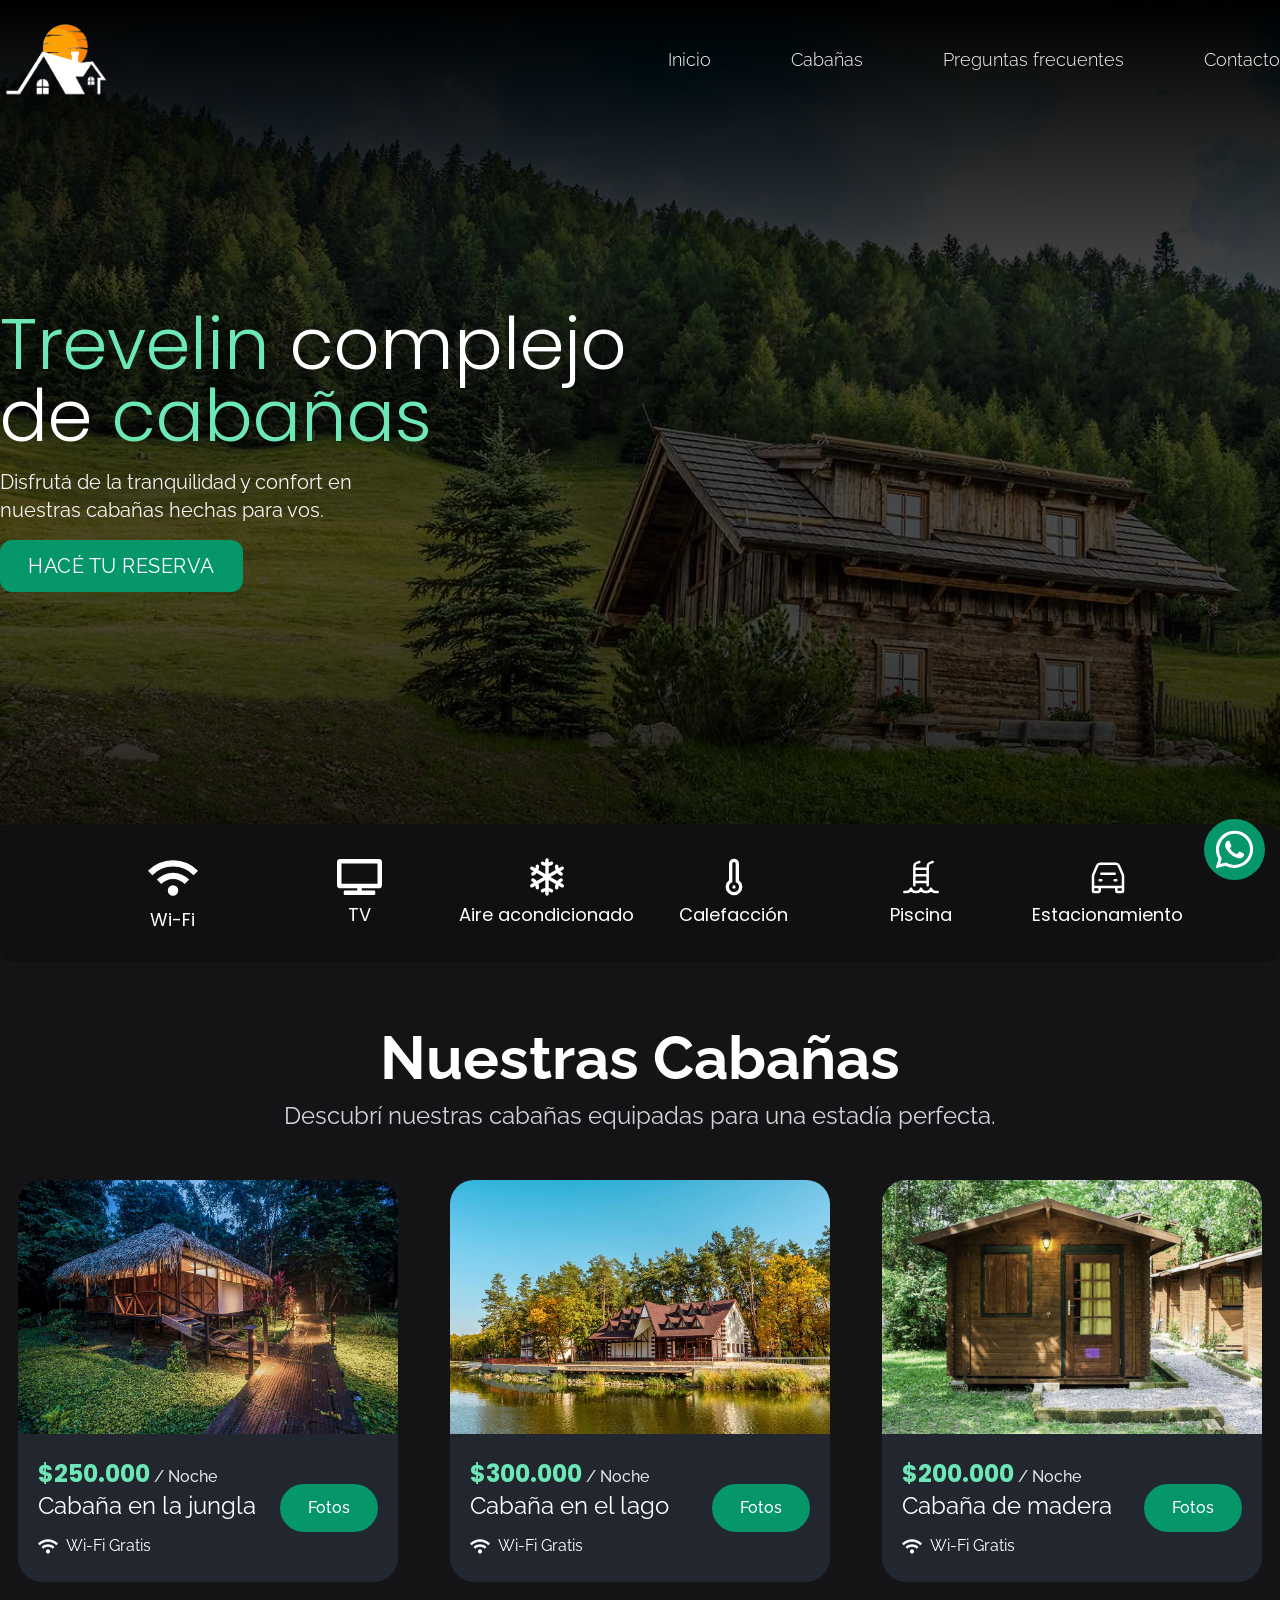
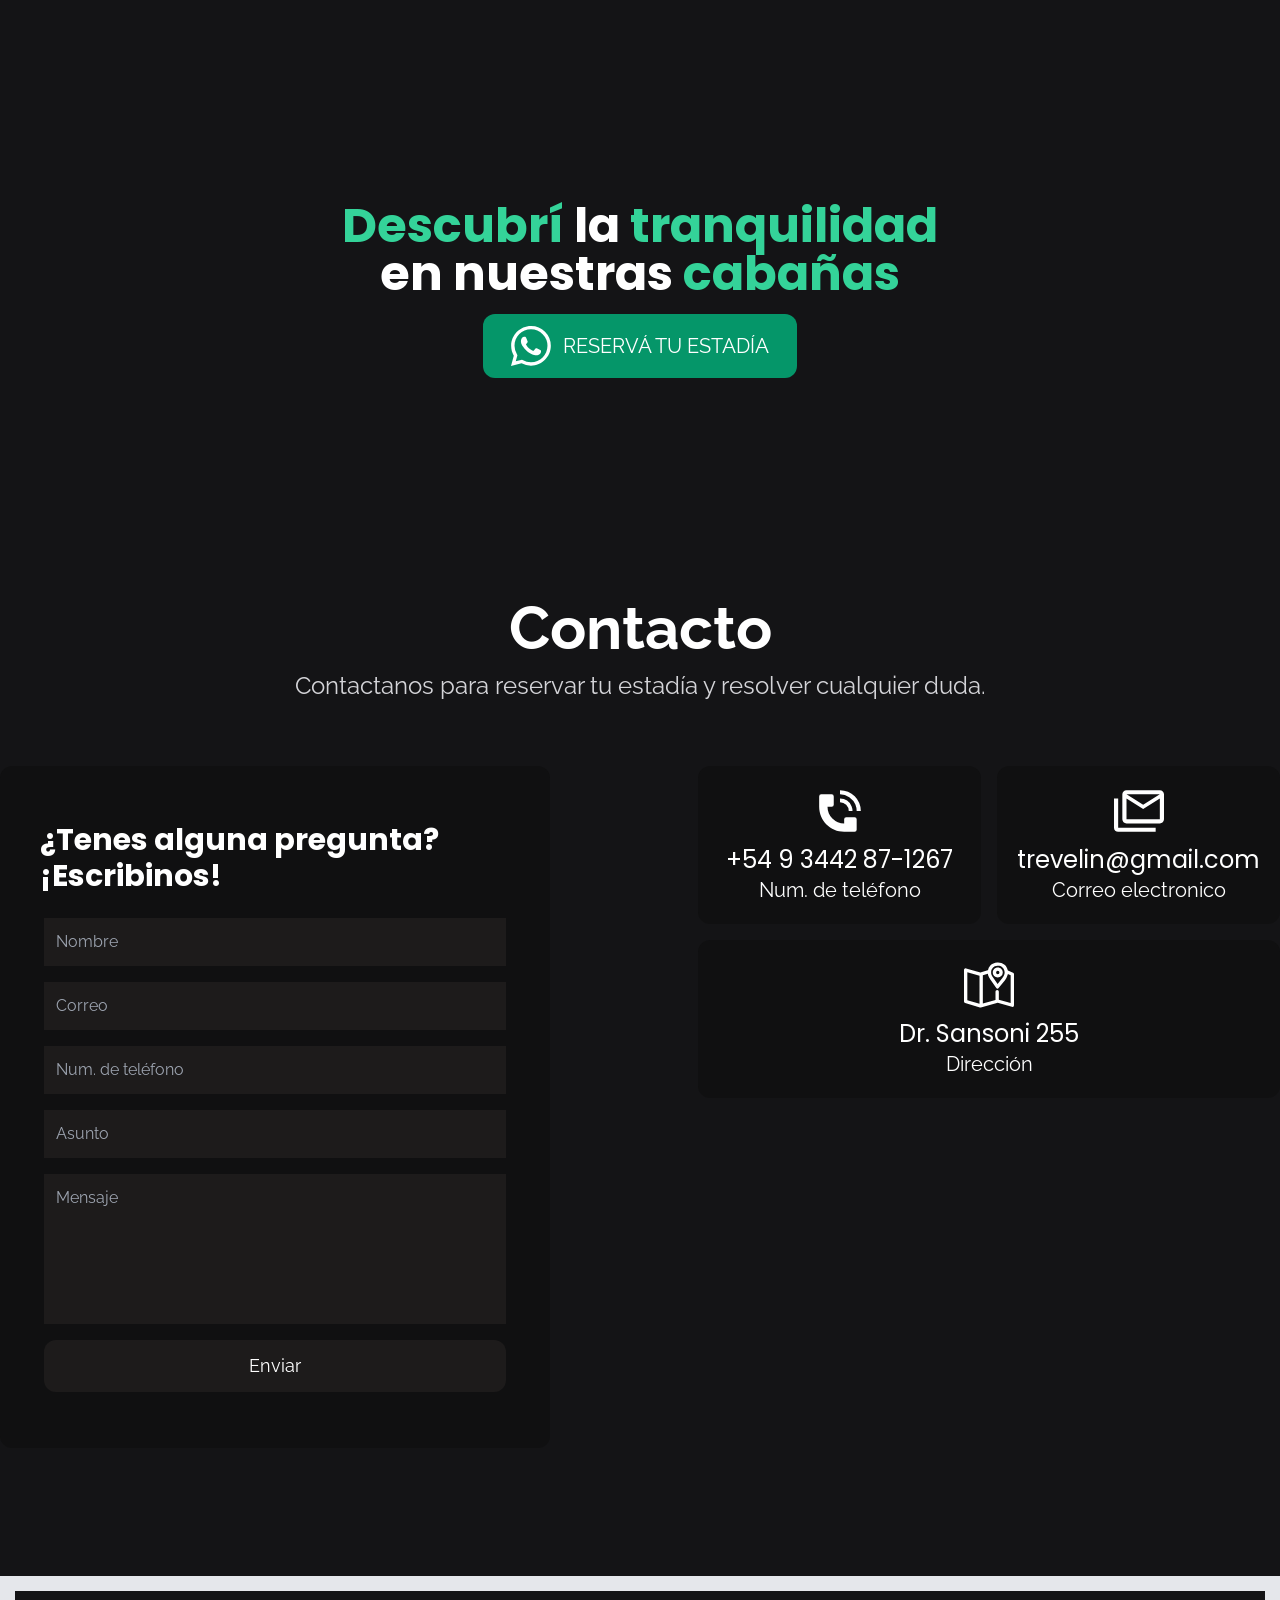
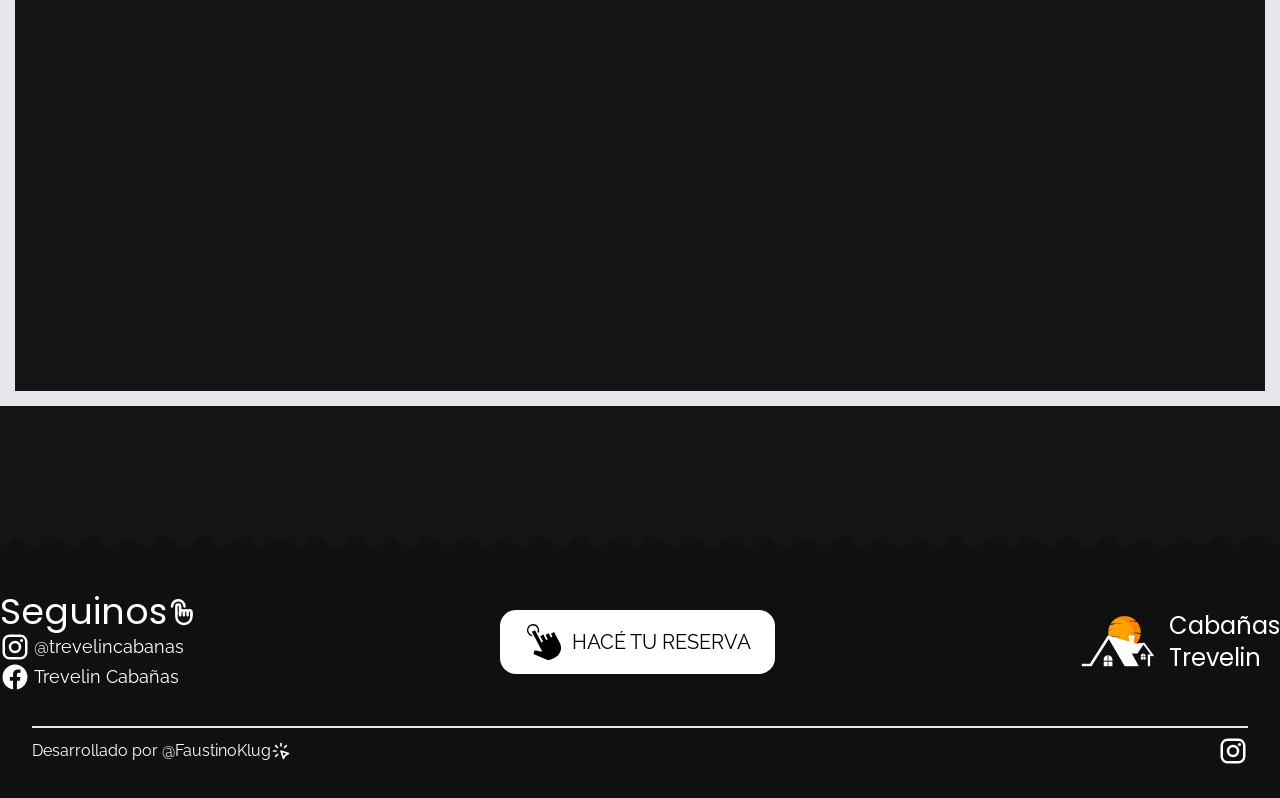
<file: src/index.html>
<!DOCTYPE html>
<html lang="es" class="overflow-x-hidden scroll-smooth">

<head>
    <title>Trevelin - Complejo de cabañas</title>
    <meta charset="UTF-8">
    <meta name="viewport" content="width=device-width, initial-scale=1.0">
    <link href="./output.css" rel="stylesheet">
    <link href="./hamburgers.css" rel="stylesheet">
    <link rel="icon" href="assets/logo2.png">
</head>

<body class="overflow-x-hidden w-full h-full font-main bg-main text-white">
    <button class="fixed bottom-[20px] right-[15px] rounded-full p-2 bg-emerald-600 z-20">
        <svg xmlns="http://www.w3.org/2000/svg" width="45" height="45" viewBox="0 0 24 24">
            <path fill="#ffffff"
                d="M16.6 14c-.2-.1-1.5-.7-1.7-.8s-.4-.1-.6.1s-.6.8-.8 1c-.1.2-.3.2-.5.1c-.7-.3-1.4-.7-2-1.2c-.5-.5-1-1.1-1.4-1.7c-.1-.2 0-.4.1-.5s.2-.3.4-.4c.1-.1.2-.3.2-.4c.1-.1.1-.3 0-.4S9.7 8.5 9.5 8c-.1-.7-.3-.7-.5-.7h-.5c-.2 0-.5.2-.6.3Q7 8.5 7 9.7c.1.9.4 1.8 1 2.6c1.1 1.6 2.5 2.9 4.2 3.7c.5.2.9.4 1.4.5c.5.2 1 .2 1.6.1c.7-.1 1.3-.6 1.7-1.2c.2-.4.2-.8.1-1.2zm2.5-9.1C15.2 1 8.9 1 5 4.9c-3.2 3.2-3.8 8.1-1.6 12L2 22l5.3-1.4c1.5.8 3.1 1.2 4.7 1.2c5.5 0 9.9-4.4 9.9-9.9c.1-2.6-1-5.1-2.8-7m-2.7 14c-1.3.8-2.8 1.3-4.4 1.3c-1.5 0-2.9-.4-4.2-1.1l-.3-.2l-3.1.8l.8-3l-.2-.3c-2.4-4-1.2-9 2.7-11.5S16.6 3.7 19 7.5c2.4 3.9 1.3 9-2.6 11.4" />
        </svg>
    </button>

    <header id="header"
        class="text-white w-full bg-transparent bg-cover flex flex-col items-center mx-auto py-1 lg:py-4 lg:shadow-none absolute top-0 transition-transform duration-500 ease-in-out z-[9999]">
        <!-- Navbar Desktop -->
        <nav class="w-full flex items-center justify-center max-lg:hidden max-w-7xl mx-auto px-4 1280px:px-0">
            <div class="w-full flex justify-between">
                <div class="flex items-center">
                    <img src="assets/logo2.png" height="0" width="110" />
                </div>
                <ul class="flex text-white text-lg font-light items-center gap-x-20">
                    <li class="li-header"><a href="#inicio" rel="noopenner"
                            class="hover:text-zinc-300 transition-all">Inicio</a></li>
                    <li class="li-header"><a href="#cabanas"
                            class="cursor-pointer hover:text-zinc-300 transition-all" rel="noopenner">Cabañas</a>
                    </li>
                    <li class="li-header"><a href="preguntas-frecuentes.html" class="hover:text-zinc-300 transition-all"
                            rel="noopenner">Preguntas frecuentes</a></li>
                    <li class="li-header"><a href="#contacto" class="hover:text-zinc-300 transition-all"
                            rel="noopenner">Contacto</a></li>
                </ul>
            </div>
        </nav>

        <!-- Navbar Mobile -->
        <nav class="w-full h-[80px] flex justify-around lg:hidden">
            <div class="self-center">
                <img src="assets/logo2.png" height="" width="80">
            </div>
            <div class="self-center">
                <div class="flex items-center menu-hamb" onClick="bars()">
                    <button class="hamburger hamburger--squeeze" type="button" id="boton">
                        <span class="hamburger-box">
                            <span class="hamburger-inner"></span>
                        </span>
                    </button>
                </div>
            </div>
        </nav>

        <!-- Mobile Menu -->
        <div id="menu"
            class="menu w-[90%] bg-main text-white h-full fixed top-0 left-0 z-20 -translate-x-full transition-all ease-in-out duration-300">
            <ul class="flex flex-col h-[50%] text-white text-xl gap-5 px-5 pt-5 w-full font-semibold">
                <div class="flex w-full justify-between items-center">
                    <div class="flex">
                        <img src="assets/logo2.png" height="0" width="100" />
                    </div>
                    <p id="equis" onClick="onEquis()" class="text-5xl cursor-pointer">&Cross;</p>
                </div>
                <li><a href="#inicio" onClick="onEquis()" class="italic">INICIO</a></li>
                <li><a href="#cabanas" onClick="onEquis()" class="italic">CABAÑAS</a></li>
                <li><a href="preguntas-frecuentes.html" onClick="onEquis()" class="italic">PREGUNTAS FRECUENTES</a></li>
                <li><a href="#contacto" onClick="onEquis()" class="italic">CONTACTO</a></li>
            </ul>
        </div>
    </header>

    <main class="w-full h-full flex flex-col items-center justify-center">

        <section class="h-dvh bg-hero flex justify-center items-center w-full">

            <article
                class="flex flex-col justify-center h-full items-center mx-auto max-w-7xl w-full px-2 md:px-4 1280px:px-0">

                <div class="flex flex-col items-center justify-center md:items-start w-full gap-y-4 ">
                    <h1
                        class="font-secondary font-light leading-[1] text-[40px] sm:text-5xl md:text-6xl xl:text-7xl text-center md:text-start md:max-w-[700px]">
                        <span class="text-emerald-300">Trevelin</span>
                        complejo de <span class="text-emerald-300">cabañas</span>
                    </h1>

                    <p class=" text-zinc-100 text-lg text-center max-w-[400px] md:text-start md:text-xl">Disfrutá de la tranquilidad y confort en nuestras cabañas hechas para vos.</p>

                    <button
                        class="px-7 py-3 bg-emerald-600 text-white rounded-xl tracking-wide uppercase md:text-xl bouncing-element">Hacé
                        tu reserva</button>
                </div>

            </article>
        </section>

        <section class="h-auto bg-main flex justify-center items-center w-full my-24 lg:my-32 relative" id="cabanas">
            <div
                class="w-full h-auto absolute mx-2 max-w-[1280px] bg-[#101011] rounded-xl bottom-[100%] md:bottom-[106%] lg:bottom-[112%] z-10 p-4 lg:p-7 flex justify-center">
                <div
                    class="grid grid-cols-3 grid-rows-2 gap-3 md:grid-cols-6 md:grid-rows-1 md:text-lg lg:font-secondary">
                    <div class="flex items-center justify-center flex-col gap-y-1">
                        <svg xmlns="http://www.w3.org/2000/svg" width="50" height="50" viewBox="0 0 24 24">
                            <path fill="#ffffff"
                                d="M12 21q-1.05 0-1.775-.725T9.5 18.5t.725-1.775T12 16t1.775.725t.725 1.775t-.725 1.775T12 21m-5.65-5.65l-2.1-2.15q1.475-1.475 3.463-2.337T12 10t4.288.875t3.462 2.375l-2.1 2.1q-1.1-1.1-2.55-1.725T12 13t-3.1.625t-2.55 1.725M2.1 11.1L0 9q2.3-2.35 5.375-3.675T12 4t6.625 1.325T24 9l-2.1 2.1q-1.925-1.925-4.462-3.012T12 7T6.563 8.088T2.1 11.1" />
                        </svg>
                        Wi-Fi
                    </div>
                    <div class="flex items-center justify-center flex-col gap-y-1">
                        <svg xmlns="http://www.w3.org/2000/svg" width="45" height="40" viewBox="0 0 640 512">
                            <path fill="#ffffff"
                                d="M592 0H48A48 48 0 0 0 0 48v320a48 48 0 0 0 48 48h240v32H112a16 16 0 0 0-16 16v32a16 16 0 0 0 16 16h416a16 16 0 0 0 16-16v-32a16 16 0 0 0-16-16H352v-32h240a48 48 0 0 0 48-48V48a48 48 0 0 0-48-48m-16 352H64V64h512z" />
                        </svg>
                        TV
                    </div>
                    <div class="flex items-center justify-center flex-col text-center gap-y-1">
                        <svg xmlns="http://www.w3.org/2000/svg" width="50" height="40" viewBox="0 0 512 512">
                            <path fill="#ffffff"
                                d="m461 349l-34-19.64a89.5 89.5 0 0 1 20.94-16a22 22 0 0 0-21.28-38.51a133.6 133.6 0 0 0-38.55 32.1L300 256l88.09-50.86a133.5 133.5 0 0 0 38.55 32.1a22 22 0 1 0 21.28-38.51a89.7 89.7 0 0 1-20.94-16l34-19.64A22 22 0 1 0 439 125l-34 19.63a89.7 89.7 0 0 1-3.42-26.15A22 22 0 0 0 380 96h-.41a22 22 0 0 0-22 21.59a133.6 133.6 0 0 0 8.5 49.41L278 217.89V116.18a133.5 133.5 0 0 0 47.07-17.33a22 22 0 0 0-22.71-37.69A89.6 89.6 0 0 1 278 71.27V38a22 22 0 0 0-44 0v33.27a89.6 89.6 0 0 1-24.36-10.11a22 22 0 1 0-22.71 37.69A133.5 133.5 0 0 0 234 116.18v101.71L145.91 167a133.6 133.6 0 0 0 8.52-49.43a22 22 0 0 0-22-21.59H132a22 22 0 0 0-21.59 22.41a89.7 89.7 0 0 1-3.41 26.19L73 125a22 22 0 1 0-22 38.1l34 19.64a89.7 89.7 0 0 1-20.94 16a22 22 0 1 0 21.28 38.51a133.6 133.6 0 0 0 38.55-32.1L212 256l-88.09 50.86a133.6 133.6 0 0 0-38.55-32.1a22 22 0 1 0-21.28 38.51a89.7 89.7 0 0 1 20.94 16L51 349a22 22 0 1 0 22 38.1l34-19.63a89.7 89.7 0 0 1 3.42 26.15A22 22 0 0 0 132 416h.41a22 22 0 0 0 22-21.59a133.6 133.6 0 0 0-8.5-49.41L234 294.11v101.71a133.5 133.5 0 0 0-47.07 17.33a22 22 0 1 0 22.71 37.69A89.6 89.6 0 0 1 234 440.73V474a22 22 0 0 0 44 0v-33.27a89.6 89.6 0 0 1 24.36 10.11a22 22 0 0 0 22.71-37.69A133.5 133.5 0 0 0 278 395.82V294.11L366.09 345a133.6 133.6 0 0 0-8.52 49.43a22 22 0 0 0 22 21.59h.43a22 22 0 0 0 21.59-22.41a89.7 89.7 0 0 1 3.41-26.19l34 19.63A22 22 0 1 0 461 349" />
                        </svg>
                        Aire acondicionado
                    </div>
                    <div class="flex items-center justify-center flex-col gap-y-1">
                        <svg xmlns="http://www.w3.org/2000/svg" width="50" height="40" viewBox="0 0 24 24">
                            <g fill="#ffffff">
                                <path d="M12 19a1 1 0 1 0 0-2a1 1 0 0 0 0 2" />
                                <path fill-rule="evenodd"
                                    d="M15 14a5 5 0 1 1-6 0V4a3 3 0 1 1 6 0zM13 4v11.17A3.001 3.001 0 0 1 12 21a3 3 0 0 1-1-5.83V4a1 1 0 1 1 2 0"
                                    clip-rule="evenodd" />
                            </g>
                        </svg>
                        Calefacción
                    </div>
                    <div class="flex items-center justify-center flex-col gap-y-1">
                        <svg xmlns="http://www.w3.org/2000/svg" width="60" height="40" viewBox="0 0 24 24">
                            <path fill="none" stroke="#ffffff" stroke-linecap="round" stroke-linejoin="round"
                                stroke-width="1.5"
                                d="M22 21h-1c-1.451 0-2.722-.859-3-2c-.278 1.141-1.549 2-3 2s-2.722-.859-3-2c-.278 1.141-1.549 2-3 2s-2.722-.859-3-2c-.278 1.141-1.549 2-3 2H2M19 3l-.265.088c-1.32.44-1.98.66-2.357 1.184S16 5.492 16 6.883V17M11 3l-.265.088c-1.32.44-1.98.66-2.357 1.184S8 5.492 8 6.883V17M8 7h8m-8 4h8m-8 4h8"
                                color="#ffffff" />
                        </svg>
                        Piscina
                    </div>
                    <div class="flex items-center justify-center flex-col gap-y-1">
                        <svg xmlns="http://www.w3.org/2000/svg" width="50" height="40" viewBox="0 0 24 24">
                            <g fill="none" stroke="#ffffff" stroke-width="1.5">
                                <path stroke-linecap="round" stroke-linejoin="round" d="M8 10h8m-9 4h1m8 0h1" />
                                <path
                                    d="M3 18v-6.59a2 2 0 0 1 .162-.787l2.319-5.41A2 2 0 0 1 7.319 4h9.362a2 2 0 0 1 1.838 1.212l2.32 5.41a2 2 0 0 1 .161.789V18M3 18v2.4a.6.6 0 0 0 .6.6h2.8a.6.6 0 0 0 .6-.6V18m-4 0h4m14 0v2.4a.6.6 0 0 1-.6.6h-2.8a.6.6 0 0 1-.6-.6V18m4 0h-4M7 18h10" />
                            </g>
                        </svg>
                        Estacionamiento
                    </div>
                </div>
            </div>

            <article class="flex flex-col mt-10 md:mt-0 items-center w-full max-w-7xl mx-auto px-2 md:px-4 1280px:px-0">
                <div class="gap-y-3 flex flex-col mb-8 md:mb-12">
                    <h2 class="font-bold text-4xl text-center md:text-5xl lg:text-6xl">Nuestras Cabañas</h2>
                    <p class="text-zinc-300 text-lg text-center md:text-xl lg:text-2xl">Descubrí nuestras cabañas equipadas para una estadía perfecta.</p>
                </div>

                <div
                    class="grid grid-cols-1 rounded-3xl gap-4 md:grid-cols-2 lg:grid-cols-3 w-full place-items-center lg:place-content-between lg:place-items">
                    <div class="rounded-3xl max-w-[380px] max-h-[420px] overflow-hidden flex flex-col">
                        <img class="w-full h-[60%] object-cover" src="assets/caban1.jpg" alt="">
                        <div class="bg-[#22272f] px-5 py-6 flex justify-between items-center w-full h-[40%]">
                            <div class="flex flex-col justify-around w-auto h-full">
                                <p>
                                    <span class="text-emerald-300 font-secondary font-bold text-2xl">$250.000</span>
                                    <span class="font-medium text-zinc-200"> / Noche</span>
                                </p>

                                <p class="text-2xl mb-3">Cabaña en la jungla</p>

                                <span class="flex items-center gap-x-2">
                                    <svg xmlns="http://www.w3.org/2000/svg" width="20" height="20" viewBox="0 0 24 24">
                                        <path fill="#ffffff"
                                            d="M12 21q-1.05 0-1.775-.725T9.5 18.5t.725-1.775T12 16t1.775.725t.725 1.775t-.725 1.775T12 21m-5.65-5.65l-2.1-2.15q1.475-1.475 3.463-2.337T12 10t4.288.875t3.462 2.375l-2.1 2.1q-1.1-1.1-2.55-1.725T12 13t-3.1.625t-2.55 1.725M2.1 11.1L0 9q2.3-2.35 5.375-3.675T12 4t6.625 1.325T24 9l-2.1 2.1q-1.925-1.925-4.462-3.012T12 7T6.563 8.088T2.1 11.1" />
                                    </svg>
                                    Wi-Fi Gratis
                                </span>
                            </div>
                            <a href="cabana-jungla.html">
                                <button class="px-4 py-2 font-medium rounded-full bg-emerald-600 sm:px-7 sm:py-3 hover:bg-emerald-700 transition-all">Fotos</button>
                            </a>
                        </div>
                    </div>

                    <div class="rounded-3xl max-w-[380px] max-h-[420px] overflow-hidden flex flex-col">
                        <img class="w-full h-[60%] object-cover" src="assets/caban2.jpg" alt="">
                        <div class="bg-[#22272f] px-5 py-6 flex justify-between items-center w-full h-[40%]">
                            <div class="flex flex-col justify-around w-auto h-full">
                                <p>
                                    <span class="text-emerald-300 font-secondary font-bold text-2xl">$300.000</span>
                                    <span class="font-medium text-zinc-200"> / Noche</span>
                                </p>

                                <p class="text-2xl mb-3">Cabaña en el lago</p>

                                <span class="flex items-center gap-x-2">
                                    <svg xmlns="http://www.w3.org/2000/svg" width="20" height="20" viewBox="0 0 24 24">
                                        <path fill="#ffffff"
                                            d="M12 21q-1.05 0-1.775-.725T9.5 18.5t.725-1.775T12 16t1.775.725t.725 1.775t-.725 1.775T12 21m-5.65-5.65l-2.1-2.15q1.475-1.475 3.463-2.337T12 10t4.288.875t3.462 2.375l-2.1 2.1q-1.1-1.1-2.55-1.725T12 13t-3.1.625t-2.55 1.725M2.1 11.1L0 9q2.3-2.35 5.375-3.675T12 4t6.625 1.325T24 9l-2.1 2.1q-1.925-1.925-4.462-3.012T12 7T6.563 8.088T2.1 11.1" />
                                    </svg>
                                    Wi-Fi Gratis
                                </span>
                            </div>
                            <a href="cabana-lago.html">
                                <button class="px-4 py-2 font-medium rounded-full bg-emerald-600 sm:px-7 sm:py-3 hover:bg-emerald-700 transition-all">Fotos</button>
                            </a>
                        </div>
                    </div>

                    <div class="rounded-3xl max-w-[380px] max-h-[420px] overflow-hidden flex flex-col">
                        <img class="w-full h-[60%] object-cover" src="assets/caban3.jpg" alt="">
                        <div class="bg-[#22272f] px-5 py-6 flex justify-between items-center w-full h-[40%]">
                            <div class="flex flex-col justify-around w-auto h-full">
                                <p>
                                    <span class="text-emerald-300 font-secondary font-bold text-2xl">$200.000</span>
                                    <span class="font-medium text-zinc-200"> / Noche</span>
                                </p>

                                <p class="text-2xl mb-3">Cabaña de madera</p>

                                <span class="flex items-center gap-x-2">
                                    <svg xmlns="http://www.w3.org/2000/svg" width="20" height="20" viewBox="0 0 24 24">
                                        <path fill="#ffffff"
                                            d="M12 21q-1.05 0-1.775-.725T9.5 18.5t.725-1.775T12 16t1.775.725t.725 1.775t-.725 1.775T12 21m-5.65-5.65l-2.1-2.15q1.475-1.475 3.463-2.337T12 10t4.288.875t3.462 2.375l-2.1 2.1q-1.1-1.1-2.55-1.725T12 13t-3.1.625t-2.55 1.725M2.1 11.1L0 9q2.3-2.35 5.375-3.675T12 4t6.625 1.325T24 9l-2.1 2.1q-1.925-1.925-4.462-3.012T12 7T6.563 8.088T2.1 11.1" />
                                    </svg>
                                    Wi-Fi Gratis
                                </span>
                            </div>
                            <a href="cabana-madera.html">
                                <button class="px-4 py-2 font-medium rounded-full bg-emerald-600 sm:px-7 sm:py-3 hover:bg-emerald-700 transition-all">Fotos</button>
                            </a>
                        </div>
                    </div>
                </div>
            </article>
        </section>

        <section class="w-full h-[40dvh] lg:h-[50dvh] bg-cta flex justify-center items-center">
            <article
                class="mx-auto max-w-7xl w-full h-full flex items-center justify-center flex-col gap-y-4 px-1 md:px-4 1280px:px-0">
                <h2
                    class="font-secondary text-center font-bold text-3xl sm:text-4xl lg:text-5xl max-w-[500px] lg:max-w-[600px]">
                    <span class="text-emerald-400">Descubrí</span> la <span class="text-emerald-400">tranquilidad</span>
                    en nuestras <span class="text-emerald-400">cabañas</span>
                </h2>
                <button
                    class="rounded-xl px-7 py-3 bg-emerald-600 text-xl uppercase hover:bg-emerald-700 transition-all flex items-center gap-x-3 bouncing-element">
                    <svg xmlns="http://www.w3.org/2000/svg" width="40" height="40" viewBox="0 0 16 16">
                        <path fill="#ffffff"
                            d="M13.601 2.326A7.85 7.85 0 0 0 7.994 0C3.627 0 .068 3.558.064 7.926c0 1.399.366 2.76 1.057 3.965L0 16l4.204-1.102a7.9 7.9 0 0 0 3.79.965h.004c4.368 0 7.926-3.558 7.93-7.93A7.9 7.9 0 0 0 13.6 2.326zM7.994 14.521a6.6 6.6 0 0 1-3.356-.92l-.24-.144l-2.494.654l.666-2.433l-.156-.251a6.56 6.56 0 0 1-1.007-3.505c0-3.626 2.957-6.584 6.591-6.584a6.56 6.56 0 0 1 4.66 1.931a6.56 6.56 0 0 1 1.928 4.66c-.004 3.639-2.961 6.592-6.592 6.592m3.615-4.934c-.197-.099-1.17-.578-1.353-.646c-.182-.065-.315-.099-.445.099c-.133.197-.513.646-.627.775c-.114.133-.232.148-.43.05c-.197-.1-.836-.308-1.592-.985c-.59-.525-.985-1.175-1.103-1.372c-.114-.198-.011-.304.088-.403c.087-.088.197-.232.296-.346c.1-.114.133-.198.198-.33c.065-.134.034-.248-.015-.347c-.05-.099-.445-1.076-.612-1.47c-.16-.389-.323-.335-.445-.34c-.114-.007-.247-.007-.38-.007a.73.73 0 0 0-.529.247c-.182.198-.691.677-.691 1.654s.71 1.916.81 2.049c.098.133 1.394 2.132 3.383 2.992c.47.205.84.326 1.129.418c.475.152.904.129 1.246.08c.38-.058 1.171-.48 1.338-.943c.164-.464.164-.86.114-.943c-.049-.084-.182-.133-.38-.232" />
                    </svg>
                    Reservá tu estadía
                </button>
            </article>
        </section>

        <section class="w-full flex justify-center items-center my-24 lg:my-32" id="contacto">
            <article
                class="mx-auto max-w-7xl w-full h-full flex items-center justify-center flex-col gap-y-4 px-1 md:px-4 1280px:px-0">
                <div class="gap-y-3 flex flex-col mb-8 md:mb-12">
                    <h2 class="font-bold text-5xl text-center lg:text-6xl">Contacto</h2>
                    <p class="text-zinc-300 text-lg text-center md:text-xl lg:text-2xl">Contactanos para reservar tu estadía y resolver cualquier duda.</p>
                </div>

                <div
                    class="w-full max-w-[97%] md:max-w-none h-full flex flex-col items-center gap-y-8 md:flex-row md:justify-between md:items-start">
                    <div
                        class="flex flex-col items-start justify-between h-full w-full gap-4 max-w-[550px] bg-[#101011] px-4 py-8 rounded-xl mx-3 md:mx-4 1280px:mx-0 sm:px-6 sm:py-12 md:px-8 md:py-14">
                        <h2 class="ml-2 font-bold font-secondary text-3xl md:mb-2">¿Tenes alguna pregunta? ¡Escribinos!
                        </h2>

                        <form action="https://formsubmit.co/faustinoklugaaaa@gmail.com" method="POST"
                            class="gap-4 flex flex-col items-center justify-center w-full">
                            <input type="text" name="Nombre" required class="w-[95%] p-3 bg-[#1d1b1b]"
                                placeholder="Nombre">
                            <input type="email" name="Correo" required class="w-[95%] p-3 bg-[#1d1b1b]"
                                placeholder="Correo">
                            <input type="tel" name="Teléfono" required class="w-[95%] p-3 bg-[#1d1b1b]"
                                placeholder="Num. de teléfono">
                            <input type="text" name="Asunto" required class="w-[95%] p-3 bg-[#1d1b1b]"
                                placeholder="Asunto">
                            <textarea name="Mensaje" placeholder="Mensaje" required
                                class="w-[95%] p-3 bg-[#1d1b1b]"></textarea>

                            <button type="submit"
                                class="text-white bg-[#1d1b1b] px-8 py-3 text-lg rounded-xl w-[95%] hover:bg-[#101011] transition-all">Enviar</button>
                        </form>
                    </div>

                    <div class="w-full md:w-auto h-full flex flex-col items-center justify-between">
                        <div class="w-full h-full grid grid-cols-1 lg:grid-cols-2 gap-4 mb-5">
                            <div
                                class="flex flex-col items-center justify-between p-5 w-full max-w-none lg:max-w-[500px] rounded-xl bg-[#101011]">
                                <svg xmlns="http://www.w3.org/2000/svg" width="50" height="50" viewBox="0 0 24 24">
                                    <g fill="#fff">
                                        <path
                                            d="M22 12A10 10 0 0 0 12 2v2a8 8 0 0 1 7.391 4.938A8 8 0 0 1 20 12zM2 10V5a1 1 0 0 1 1-1h5a1 1 0 0 1 1 1v4a1 1 0 0 1-1 1H6a8 8 0 0 0 8 8v-2a1 1 0 0 1 1-1h4a1 1 0 0 1 1 1v5a1 1 0 0 1-1 1h-5C7.373 22 2 16.627 2 10" />
                                        <path
                                            d="M17.543 9.704A6 6 0 0 1 18 12h-1.8A4.2 4.2 0 0 0 12 7.8V6a6 6 0 0 1 5.543 3.704" />
                                    </g>
                                </svg>
                                <p class="font-secondary text-2xl mt-2">+54 9 3442 87-1267</p>
                                <p class="text-xl">Num. de teléfono</p>
                            </div>
                            <div
                                class="flex flex-col items-center justify-between p-5 w-full max-w-[500px] rounded-xl bg-[#101011]">
                                <svg xmlns="http://www.w3.org/2000/svg" width="50" height="50" viewBox="0 0 24 24">
                                    <path fill="#fff"
                                        d="M2 6v14h18v2H2c-1.105 0-2-.89-2-2V6zm22-2c0-1.1-.9-2-2-2H6c-1.1 0-2 .9-2 2v12c0 1.1.9 2 2 2h16c1.1 0 2-.9 2-2zm-2 0l-8 5l-8-5zm0 12H6V6l8 5l8-5z" />
                                </svg>
                                <p class="font-secondary text-2xl mt-2">trevelin@gmail.com</p>
                                <p class="text-xl">Correo electronico</p>
                            </div>
                            <div
                                class="flex flex-col items-center justify-between p-5 w-full max-w-[500px] lg:max-w-none rounded-xl lg:col-span-2 bg-[#101011]">
                                <svg xmlns="http://www.w3.org/2000/svg" width="50" height="50" viewBox="0 0 20 20">
                                    <path fill="#fff"
                                        d="M16.219 1.943c.653.512 1.103 1.339 1.287 2.205l.065.026l2.045.946a.66.66 0 0 1 .384.597v12.367a.665.665 0 0 1-.85.634l-5.669-1.6l-6.74 1.858a.67.67 0 0 1-.371-.004L.474 17.217a.66.66 0 0 1-.474-.63V3.998c0-.44.428-.756.855-.632l5.702 1.661l2.898-.887q.06-.018.122-.025c.112-.656.425-1.286.95-1.9c.623-.73 1.716-1.158 2.781-1.209c1.105-.053 1.949.183 2.91.936M1.333 4.881v11.215l4.87 1.449V6.298zm8.209.614l-2.006.613v11.279l5.065-1.394v-3.295c0-.364.299-.659.667-.659s.666.295.666.66v3.177l4.733 1.335V6.136l-1.12-.52q-.028.165-.073.323A6.1 6.1 0 0 1 16.4 8.05l-2.477 3.093a.67.67 0 0 1-1.073-.037l-2.315-3.353q-.574-.799-.801-1.436a3.7 3.7 0 0 1-.192-.822m3.83-3.171c-.726.035-1.472.327-1.827.742c-.427.5-.637.968-.679 1.442c-.05.571-.016.974.126 1.373c.105.295.314.669.637 1.12l1.811 2.622l1.91-2.385a4.8 4.8 0 0 0 .841-1.657c.24-.84-.122-2.074-.8-2.604c-.695-.545-1.22-.692-2.018-.653m.138.697c1.104 0 2 .885 2 1.977a1.99 1.99 0 0 1-2 1.977c-1.104 0-2-.885-2-1.977s.896-1.977 2-1.977m0 1.318a.663.663 0 0 0-.667.659c0 .364.299.659.667.659a.663.663 0 0 0 .666-.66a.663.663 0 0 0-.666-.658" />
                                </svg>
                                <p class="font-secondary text-2xl mt-2">Dr. Sansoni 255</p>
                                <p class="text-xl">Dirección</p>
                            </div>
                        </div>

                    </div>
                </div>

            </article>
        </section>

        <div
            class="w-[97%] 1280px:w-full h-full flex items-center justify-center border-[15px] max-w-7xl mb-24 lg:mb-32">
            <iframe
                src="https://www.google.com/maps/embed?pb=!1m18!1m12!1m3!1d841.3327095816278!2d-58.25174623037302!3d-32.490585567166725!2m3!1f0!2f0!3f0!3m2!1i1024!2i768!4f13.1!3m3!1m2!1s0x95afdb00f6630b2b%3A0x510224f931f0dcf9!2sEscuela%20Maria%20Auxiliadora%20N%C2%B0108!5e0!3m2!1ses!2sar!4v1727663386108!5m2!1ses!2sar"
                class="w-full h-full aspect-video border-0 max-h-[400px]" loading="lazy"
                referrerpolicy="no-referrer-when-downgrade" allowfullscreen="">
            </iframe>
        </div>
    </main>

    <footer
        class="w-full bg-cover bg-top bg-no-repeat flex flex-col items-center justify-center bg-[url(assets/footerimg.png)] h-auto py-8">
        <div
            class="px-4 xl:px-0 mx-auto max-w-7xl w-full flex flex-col items-center justify-between mt-4 text-white sm:flex-row">
            <div class="flex flex-col">
                <h2 class="text-4xl font-secondary flex items-center">
                    Seguinos
                    <svg xmlns="http://www.w3.org/2000/svg" width="30" height="30" viewBox="0 0 48 48">
                        <g fill="none" stroke="#ffffff" stroke-linecap="round" stroke-width="4">
                            <path stroke-linejoin="round" d="M15 26V15a3 3 0 1 1 6 0v11" />
                            <path stroke-linejoin="round"
                                d="M39 25v6.5C39 37.851 33.851 43 27.5 43h-1C20.149 43 15 37.851 15 31.5V25" />
                            <path stroke-linejoin="round"
                                d="M21 29v-5a3 3 0 1 1 6 0v5m0 0v-5a3 3 0 1 1 6 0v5m0 0v-5a3 3 0 1 1 6 0v5" />
                            <path
                                d="M28 15a9.97 9.97 0 0 0-1.959-5.945A9.99 9.99 0 0 0 18 5a9.99 9.99 0 0 0-8.042 4.055A9.97 9.97 0 0 0 8 15" />
                        </g>
                    </svg>
                </h2>
                <ul class="flex flex-col">
                    <li>
                        <a href="" class="flex items-center gap-x-1 text-lg">
                            <svg xmlns="http://www.w3.org/2000/svg" width="30" height="30" viewBox="0 0 24 24">
                                <path fill="#fff"
                                    d="M7.8 2h8.4C19.4 2 22 4.6 22 7.8v8.4a5.8 5.8 0 0 1-5.8 5.8H7.8C4.6 22 2 19.4 2 16.2V7.8A5.8 5.8 0 0 1 7.8 2m-.2 2A3.6 3.6 0 0 0 4 7.6v8.8C4 18.39 5.61 20 7.6 20h8.8a3.6 3.6 0 0 0 3.6-3.6V7.6C20 5.61 18.39 4 16.4 4zm9.65 1.5a1.25 1.25 0 0 1 1.25 1.25A1.25 1.25 0 0 1 17.25 8A1.25 1.25 0 0 1 16 6.75a1.25 1.25 0 0 1 1.25-1.25M12 7a5 5 0 0 1 5 5a5 5 0 0 1-5 5a5 5 0 0 1-5-5a5 5 0 0 1 5-5m0 2a3 3 0 0 0-3 3a3 3 0 0 0 3 3a3 3 0 0 0 3-3a3 3 0 0 0-3-3" />
                            </svg>
                            @trevelincabanas
                        </a>
                    </li>
                    <li>
                        <a href="" class="flex items-center gap-x-1 text-lg">
                            <svg xmlns="http://www.w3.org/2000/svg" width="30" height="30" viewBox="0 0 24 24">
                                <path fill="#fff"
                                    d="M12 2.04c-5.5 0-10 4.49-10 10.02c0 5 3.66 9.15 8.44 9.9v-7H7.9v-2.9h2.54V9.85c0-2.51 1.49-3.89 3.78-3.89c1.09 0 2.23.19 2.23.19v2.47h-1.26c-1.24 0-1.63.77-1.63 1.56v1.88h2.78l-.45 2.9h-2.33v7a10 10 0 0 0 8.44-9.9c0-5.53-4.5-10.02-10-10.02" />
                            </svg>
                            Trevelin Cabañas
                        </a>
                    </li>
                </ul>
            </div>
            <div class="my-7">
                <a href="inscripciones.html" class="cursor-pointer">
                    <button
                        class="bg-white text-black py-3 px-6 rounded-2xl text-xl items-center flex hover:scale-[105%] transition-all bouncing-element">
                        <svg xmlns="http://www.w3.org/2000/svg" width="40" height="40" viewBox="0 0 512 512"
                            class="mr-2">
                            <path fill="#000000"
                                d="M459.15 269.75a133.197 133.197 0 0 1-55.862 179.975l-42.782 22.541l-10.52 5.533a71.28 71.28 0 0 1-62.966 1.685l-167.077-71.38l15.733-46.676l99.363 19.194l-51.458-97.78l-82.843-157.411l40.357-21.232l82.844 157.457l19.934-10.485l-36.521-69.445l40.335-21.22l36.52 69.445l19.935-10.485l-28.2-53.598l40.358-21.232l28.2 53.598l19.945-10.576l-19.354-36.886l40.346-21.174l19.354 36.885l54.348 103.301zM73.268 146.674a60.03 60.03 0 0 1 42.361-102.459a60.098 60.098 0 0 1 56.58 80.169l10.588 20.013A78.29 78.29 0 0 0 115.708 26a78.233 78.233 0 0 0-5.635 156.262L99.428 162.02a59.7 59.7 0 0 1-26.16-15.346" />
                        </svg>
                        HACÉ TU RESERVA
                    </button>
                </a>
            </div>
            <div class="self-center flex items-center gap-x-3">
                <img src="assets/logo2.png" height="" width="80" />
                <p class="text-2xl font-secondary">Cabañas<br> Trevelin</p>
            </div>
        </div>
        <div class="border-t-2 w-[95%] text-white mt-6 pt-2 xl:px-0 mx-auto max-w-7xl flex justify-between">
            <p class="flex items-center">Desarrollado por
                <a href="https://faustidev.netlify.app" target="_blank" rel="noopenner"
                    class="cursor-pointer flex items-center ml-1">
                    @FaustinoKlug
                    <svg xmlns="http://www.w3.org/2000/svg" width="20" height="20" viewBox="0 0 24 24">
                        <path fill="none" stroke="#ffffff" stroke-linecap="round" stroke-linejoin="round"
                            stroke-width="2"
                            d="M3 12h3m6-9v3M7.8 7.8L5.6 5.6m10.6 2.2l2.2-2.2M7.8 16.2l-2.2 2.2M12 12l9 3l-4 2l-2 4z" />
                    </svg>
                </a>
            </p>
            <a href="https://www.instagram.com/faustidev/" target="_blank" rel="noopenner">
                <svg xmlns="http://www.w3.org/2000/svg" width="30" height="30" viewBox="0 0 24 24">
                    <path fill="#fff"
                        d="M7.8 2h8.4C19.4 2 22 4.6 22 7.8v8.4a5.8 5.8 0 0 1-5.8 5.8H7.8C4.6 22 2 19.4 2 16.2V7.8A5.8 5.8 0 0 1 7.8 2m-.2 2A3.6 3.6 0 0 0 4 7.6v8.8C4 18.39 5.61 20 7.6 20h8.8a3.6 3.6 0 0 0 3.6-3.6V7.6C20 5.61 18.39 4 16.4 4zm9.65 1.5a1.25 1.25 0 0 1 1.25 1.25A1.25 1.25 0 0 1 17.25 8A1.25 1.25 0 0 1 16 6.75a1.25 1.25 0 0 1 1.25-1.25M12 7a5 5 0 0 1 5 5a5 5 0 0 1-5 5a5 5 0 0 1-5-5a5 5 0 0 1 5-5m0 2a3 3 0 0 0-3 3a3 3 0 0 0 3 3a3 3 0 0 0 3-3a3 3 0 0 0-3-3" />
                </svg>
            </a>
        </div>
    </footer>

    <script>
        window.addEventListener('scroll', function () {
            const header = document.getElementById('header');
            const inicioSection = document.getElementById('inicio');
            const sectionHeight = inicioSection.offsetHeight;

            if (window.scrollY > sectionHeight * 0.9) {
                header.classList.add('sticky-header');
            } else {
                header.classList.remove('sticky-header');
            }
        });

        let banderaButton = true
        const menu = document.querySelector(".menu");
        const equis = document.getElementById("equis");
        let bars = () => {
            menu.style.transform = "translateX(0%)"
            document.body.classList.toggle('overflow-hidden');
            window.scrollTo(0, 0);
        }

        let onEquis = () => {
            menu.style.transform = "translateX(-100%)"
            document.body.classList.remove('overflow-hidden');
        }

    </script>
</body>

</html>
</file>
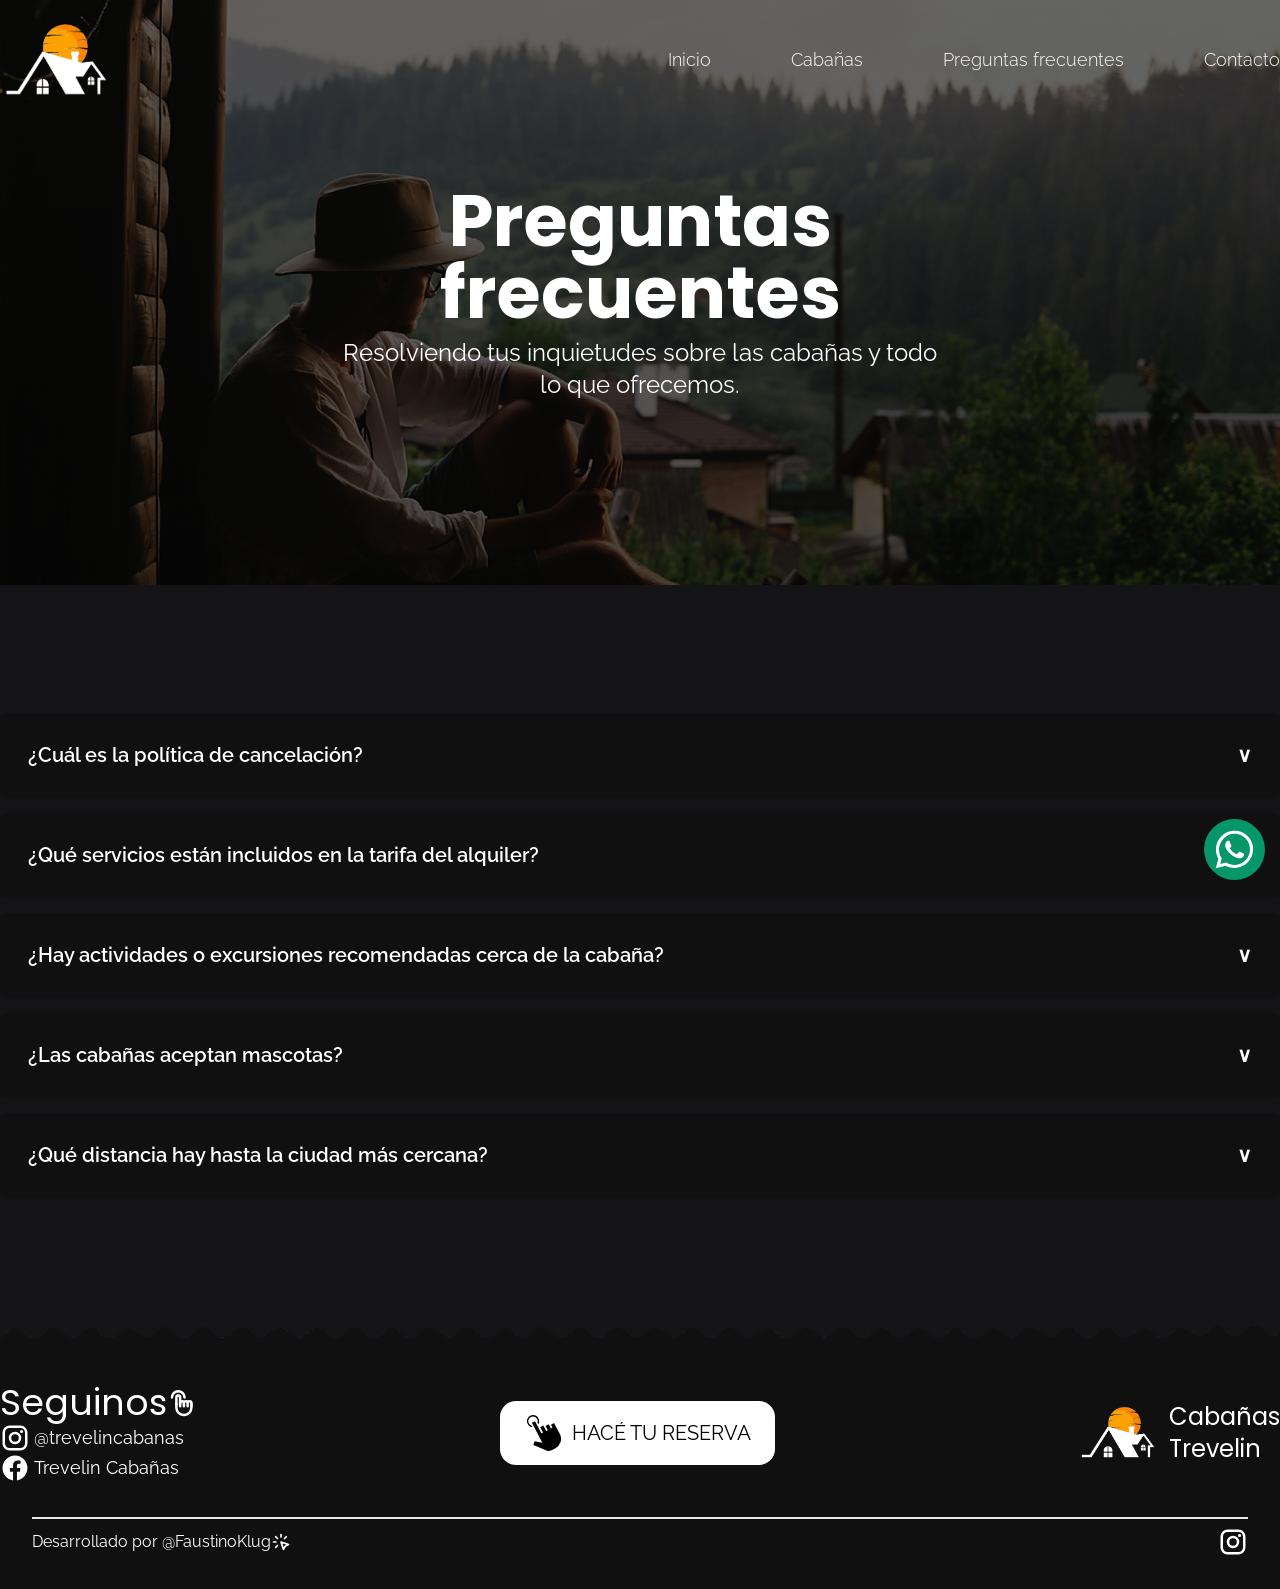
<file: src/preguntas-frecuentes.html>
<!DOCTYPE html>
<html lang="es" class="overflow-x-hidden scroll-smooth">

<head>
    <title>Trevelin - Preguntas frecuentes</title>
    <meta charset="UTF-8">
    <meta name="viewport" content="width=device-width, initial-scale=1.0">
    <link href="./output.css" rel="stylesheet">
    <link href="./hamburgers.css" rel="stylesheet">
    <link rel="icon" href="assets/logo2.png">
</head>

<body class="overflow-x-hidden w-full h-full font-main bg-main text-white">
    <button class="fixed bottom-[20px] right-[15px] rounded-full p-2 bg-emerald-600 z-20">
        <svg xmlns="http://www.w3.org/2000/svg" width="45" height="45" viewBox="0 0 24 24">
            <path fill="#ffffff"
                d="M16.6 14c-.2-.1-1.5-.7-1.7-.8s-.4-.1-.6.1s-.6.8-.8 1c-.1.2-.3.2-.5.1c-.7-.3-1.4-.7-2-1.2c-.5-.5-1-1.1-1.4-1.7c-.1-.2 0-.4.1-.5s.2-.3.4-.4c.1-.1.2-.3.2-.4c.1-.1.1-.3 0-.4S9.7 8.5 9.5 8c-.1-.7-.3-.7-.5-.7h-.5c-.2 0-.5.2-.6.3Q7 8.5 7 9.7c.1.9.4 1.8 1 2.6c1.1 1.6 2.5 2.9 4.2 3.7c.5.2.9.4 1.4.5c.5.2 1 .2 1.6.1c.7-.1 1.3-.6 1.7-1.2c.2-.4.2-.8.1-1.2zm2.5-9.1C15.2 1 8.9 1 5 4.9c-3.2 3.2-3.8 8.1-1.6 12L2 22l5.3-1.4c1.5.8 3.1 1.2 4.7 1.2c5.5 0 9.9-4.4 9.9-9.9c.1-2.6-1-5.1-2.8-7m-2.7 14c-1.3.8-2.8 1.3-4.4 1.3c-1.5 0-2.9-.4-4.2-1.1l-.3-.2l-3.1.8l.8-3l-.2-.3c-2.4-4-1.2-9 2.7-11.5S16.6 3.7 19 7.5c2.4 3.9 1.3 9-2.6 11.4" />
        </svg>
    </button>

    <header id="header"
        class="text-white w-full bg-transparent bg-cover flex flex-col items-center mx-auto py-1 lg:py-4 lg:shadow-none absolute top-0 transition-transform duration-500 ease-in-out z-[9999]">
        <!-- Navbar Desktop -->
        <nav class="w-full flex items-center justify-center max-lg:hidden max-w-7xl mx-auto px-4 1280px:px-0">
            <div class="w-full flex justify-between">
                <div class="flex items-center">
                    <img src="assets/logo2.png" height="0" width="110" />
                </div>
                <ul class="flex text-white text-lg font-light items-center gap-x-20">
                    <li class="li-header"><a href="index.html" rel="noopenner"
                            class="hover:text-zinc-300 transition-all">Inicio</a></li>
                    <li class="li-header"><a href="index.html#cabanas"
                            class="cursor-pointer hover:text-zinc-300 transition-all" rel="noopenner">Cabañas</a>
                    </li>
                    <li class="li-header"><a href="preguntas-frecuentes.html" class="hover:text-zinc-300 transition-all"
                            rel="noopenner">Preguntas frecuentes</a></li>
                    <li class="li-header"><a href="index.html#contacto" class="hover:text-zinc-300 transition-all"
                            rel="noopenner">Contacto</a></li>
                </ul>
            </div>
        </nav>

        <!-- Navbar Mobile -->
        <nav class="w-full h-[80px] flex justify-around lg:hidden">
            <div class="self-center">
                <img src="assets/logo2.png" height="" width="80">
            </div>
            <div class="self-center">
                <div class="flex items-center menu-hamb" onClick="bars()">
                    <button class="hamburger hamburger--squeeze" type="button" id="boton">
                        <span class="hamburger-box">
                            <span class="hamburger-inner"></span>
                        </span>
                    </button>
                </div>
            </div>
        </nav>

        <!-- Mobile Menu -->
        <div id="menu"
            class="menu w-[90%] bg-main text-white h-full fixed top-0 left-0 z-20 -translate-x-full transition-all ease-in-out duration-300">
            <ul class="flex flex-col h-[50%] text-white text-xl gap-5 px-5 pt-5 w-full font-semibold">
                <div class="flex w-full justify-between items-center">
                    <div class="flex">
                        <img src="assets/logo2.png" height="0" width="100" />
                    </div>
                    <p id="equis" onClick="onEquis()" class="text-5xl cursor-pointer">&Cross;</p>
                </div>
                <li><a href="index.html#inicio" onClick="onEquis()" class="italic">INICIO</a></li>
                <li><a href="index.html#cabanas" onClick="onEquis()" class="italic">CABAÑAS</a></li>
                <li><a href="preguntas-frecuentes.html" onClick="onEquis()" class="italic">PREGUNTAS FRECUENTES</a></li>
                <li><a href="index.html#contacto" onClick="onEquis()" class="italic">CONTACTO</a></li>
            </ul>
        </div>
    </header>

    <main class="w-full h-full flex flex-col items-center justify-center">

        <section class="h-[65dvh] bg-hero-faq flex justify-center items-center w-full">

            <article
                class="flex flex-col justify-center h-full items-center mx-auto max-w-7xl w-full px-2 md:px-4 1280px:px-0 gap-y-2">
                    <h1
                        class="font-secondary font-bold leading-[1] text-[40px] sm:text-5xl md:text-6xl xl:text-7xl text-center md:max-w-[700px]">
                        Preguntas frecuentes
                    </h1>
                    <p class="text-zync-100 text-center text-2xl w-full max-w-[600px]">Resolviendo tus inquietudes sobre las cabañas y todo lo que ofrecemos.</p>
            </article>

        </section>

        <section class="w-full flex justify-center items-center my-24 lg:my-32">
            <article
                class="mx-auto max-w-7xl w-full h-full flex items-center justify-center flex-col gap-y-4 px-1 md:px-4 1280px:px-0">

                <div class="space-y-4 mx-auto w-full">

                    <details class="bg-[#101011] shadow rounded-md p-4 group transition-all w-full">
                        <summary
                            class="cursor-pointer font-semibold text-lg text-white flex justify-between items-center p-3 md:text-xl">
                            <span>¿Cuál es la política de cancelación?</span>
                            <span class="transform transition-transform group-open:rotate-180">&or;</span>
                        </summary>
                        <div class="mt-2 text-white p-3 md:text-lg">
                            Nuestra política de cancelación permite cambios hasta 14 días antes de la llegada, con reembolso total. Si cancelas dentro de los 14 días, se retendrá el 50% del depósito.                        </div>
                    </details>

                    <details class="bg-[#101011] shadow rounded-md p-4 group transition-all w-full">
                        <summary
                            class="cursor-pointer font-semibold text-lg text-white flex justify-between items-center p-3 md:text-xl">
                            <span>¿Qué servicios están incluidos en la tarifa del alquiler?</span>
                            <span class="transform transition-transform group-open:rotate-180">&or;</span>
                        </summary>
                        <div class="mt-2 text-white p-3 md:text-lg">
                            La tarifa incluye Wi-Fi gratuito, servicio de limpieza diario, estacionamiento privado y acceso a la piscina. También proporcionamos ropa de cama y toallas.
                        </div>
                    </details>

                    <details class="bg-[#101011] shadow rounded-md p-4 group transition-all w-full">
                        <summary
                            class="cursor-pointer font-semibold text-lg text-white flex justify-between items-center p-3 md:text-xl">
                            <span>¿Hay actividades o excursiones recomendadas cerca de la cabaña?</span>
                            <span class="transform transition-transform group-open:rotate-180">&or;</span>
                        </summary>
                        <div class="mt-2 text-white p-3 md:text-lg">
                            Cerca de la cabaña, puedes disfrutar de senderismo, paseos en kayak y excursiones guiadas por la naturaleza. También hay tours de avistamiento de aves y actividades acuáticas.
                        </div>
                    </details>

                    <details class="bg-[#101011] shadow rounded-md p-4 group transition-all w-full">
                        <summary
                            class="cursor-pointer font-semibold text-lg text-white flex justify-between items-center p-3 md:text-xl">
                            <span>¿Las cabañas aceptan mascotas?</span>
                            <span class="transform transition-transform group-open:rotate-180">&or;</span>
                        </summary>
                        <div class="mt-2 text-white p-3 md:text-lg">
                            Sí, nuestras cabañas son pet-friendly, permitiendo mascotas bajo condiciones específicas. Se requiere un cargo adicional y notificación previa.
                        </div>
                    </details>

                    <details class="bg-[#101011] shadow rounded-md p-4 group transition-all w-full">
                        <summary
                            class="cursor-pointer font-semibold text-lg text-white flex justify-between items-center p-3 md:text-xl">
                            <span>¿Qué distancia hay hasta la ciudad más cercana?</span>
                            <span class="transform transition-transform group-open:rotate-180 ">&or;</span>
                        </summary>
                        <div class="mt-2 text-white p-3 md:text-lg">
                            La ciudad más cercana se encuentra a solo 15 kilómetros, lo que permite un fácil acceso a supermercados y restaurantes locales.
                        </div>
                    </details>

                </div>

            </article>
        </section>

    </main>

    <footer
        class="w-full bg-cover bg-top bg-no-repeat flex flex-col items-center justify-center bg-[url(assets/footerimg.png)] h-auto py-8">
        <div
            class="px-4 xl:px-0 mx-auto max-w-7xl w-full flex flex-col items-center justify-between mt-4 text-white sm:flex-row">
            <div class="flex flex-col">
                <h2 class="text-4xl font-secondary flex items-center">
                    Seguinos
                    <svg xmlns="http://www.w3.org/2000/svg" width="30" height="30" viewBox="0 0 48 48">
                        <g fill="none" stroke="#ffffff" stroke-linecap="round" stroke-width="4">
                            <path stroke-linejoin="round" d="M15 26V15a3 3 0 1 1 6 0v11" />
                            <path stroke-linejoin="round"
                                d="M39 25v6.5C39 37.851 33.851 43 27.5 43h-1C20.149 43 15 37.851 15 31.5V25" />
                            <path stroke-linejoin="round"
                                d="M21 29v-5a3 3 0 1 1 6 0v5m0 0v-5a3 3 0 1 1 6 0v5m0 0v-5a3 3 0 1 1 6 0v5" />
                            <path
                                d="M28 15a9.97 9.97 0 0 0-1.959-5.945A9.99 9.99 0 0 0 18 5a9.99 9.99 0 0 0-8.042 4.055A9.97 9.97 0 0 0 8 15" />
                        </g>
                    </svg>
                </h2>
                <ul class="flex flex-col">
                    <li>
                        <a href="" class="flex items-center gap-x-1 text-lg">
                            <svg xmlns="http://www.w3.org/2000/svg" width="30" height="30" viewBox="0 0 24 24">
                                <path fill="#fff"
                                    d="M7.8 2h8.4C19.4 2 22 4.6 22 7.8v8.4a5.8 5.8 0 0 1-5.8 5.8H7.8C4.6 22 2 19.4 2 16.2V7.8A5.8 5.8 0 0 1 7.8 2m-.2 2A3.6 3.6 0 0 0 4 7.6v8.8C4 18.39 5.61 20 7.6 20h8.8a3.6 3.6 0 0 0 3.6-3.6V7.6C20 5.61 18.39 4 16.4 4zm9.65 1.5a1.25 1.25 0 0 1 1.25 1.25A1.25 1.25 0 0 1 17.25 8A1.25 1.25 0 0 1 16 6.75a1.25 1.25 0 0 1 1.25-1.25M12 7a5 5 0 0 1 5 5a5 5 0 0 1-5 5a5 5 0 0 1-5-5a5 5 0 0 1 5-5m0 2a3 3 0 0 0-3 3a3 3 0 0 0 3 3a3 3 0 0 0 3-3a3 3 0 0 0-3-3" />
                            </svg>
                            @trevelincabanas
                        </a>
                    </li>
                    <li>
                        <a href="" class="flex items-center gap-x-1 text-lg">
                            <svg xmlns="http://www.w3.org/2000/svg" width="30" height="30" viewBox="0 0 24 24">
                                <path fill="#fff"
                                    d="M12 2.04c-5.5 0-10 4.49-10 10.02c0 5 3.66 9.15 8.44 9.9v-7H7.9v-2.9h2.54V9.85c0-2.51 1.49-3.89 3.78-3.89c1.09 0 2.23.19 2.23.19v2.47h-1.26c-1.24 0-1.63.77-1.63 1.56v1.88h2.78l-.45 2.9h-2.33v7a10 10 0 0 0 8.44-9.9c0-5.53-4.5-10.02-10-10.02" />
                            </svg>
                            Trevelin Cabañas
                        </a>
                    </li>
                </ul>
            </div>
            <div class="my-7">
                <a href="inscripciones.html" class="cursor-pointer">
                    <button
                        class="bg-white text-black py-3 px-6 rounded-2xl text-xl items-center flex hover:scale-[105%] transition-all bouncing-element">
                        <svg xmlns="http://www.w3.org/2000/svg" width="40" height="40" viewBox="0 0 512 512" class="mr-2">
                            <path fill="#000000"
                                d="M459.15 269.75a133.197 133.197 0 0 1-55.862 179.975l-42.782 22.541l-10.52 5.533a71.28 71.28 0 0 1-62.966 1.685l-167.077-71.38l15.733-46.676l99.363 19.194l-51.458-97.78l-82.843-157.411l40.357-21.232l82.844 157.457l19.934-10.485l-36.521-69.445l40.335-21.22l36.52 69.445l19.935-10.485l-28.2-53.598l40.358-21.232l28.2 53.598l19.945-10.576l-19.354-36.886l40.346-21.174l19.354 36.885l54.348 103.301zM73.268 146.674a60.03 60.03 0 0 1 42.361-102.459a60.098 60.098 0 0 1 56.58 80.169l10.588 20.013A78.29 78.29 0 0 0 115.708 26a78.233 78.233 0 0 0-5.635 156.262L99.428 162.02a59.7 59.7 0 0 1-26.16-15.346" />
                        </svg>
                        HACÉ TU RESERVA
                    </button>
                </a>
            </div>
            <div class="self-center flex items-center gap-x-3">
                <img src="assets/logo2.png" height="" width="80" />
                <p class="text-2xl font-secondary">Cabañas<br> Trevelin</p>
            </div>
        </div>
        <div class="border-t-2 w-[95%] text-white mt-6 pt-2 xl:px-0 mx-auto max-w-7xl flex justify-between">
            <p class="flex items-center">Desarrollado por
                <a href="https://faustidev.netlify.app" target="_blank" rel="noopenner"
                    class="cursor-pointer flex items-center ml-1">
                    @FaustinoKlug
                    <svg xmlns="http://www.w3.org/2000/svg" width="20" height="20" viewBox="0 0 24 24">
                        <path fill="none" stroke="#ffffff" stroke-linecap="round" stroke-linejoin="round"
                            stroke-width="2"
                            d="M3 12h3m6-9v3M7.8 7.8L5.6 5.6m10.6 2.2l2.2-2.2M7.8 16.2l-2.2 2.2M12 12l9 3l-4 2l-2 4z" />
                    </svg>
                </a>
            </p>
            <a href="https://www.instagram.com/faustidev/" target="_blank" rel="noopenner">
                <svg xmlns="http://www.w3.org/2000/svg" width="30" height="30" viewBox="0 0 24 24">
                    <path fill="#fff"
                        d="M7.8 2h8.4C19.4 2 22 4.6 22 7.8v8.4a5.8 5.8 0 0 1-5.8 5.8H7.8C4.6 22 2 19.4 2 16.2V7.8A5.8 5.8 0 0 1 7.8 2m-.2 2A3.6 3.6 0 0 0 4 7.6v8.8C4 18.39 5.61 20 7.6 20h8.8a3.6 3.6 0 0 0 3.6-3.6V7.6C20 5.61 18.39 4 16.4 4zm9.65 1.5a1.25 1.25 0 0 1 1.25 1.25A1.25 1.25 0 0 1 17.25 8A1.25 1.25 0 0 1 16 6.75a1.25 1.25 0 0 1 1.25-1.25M12 7a5 5 0 0 1 5 5a5 5 0 0 1-5 5a5 5 0 0 1-5-5a5 5 0 0 1 5-5m0 2a3 3 0 0 0-3 3a3 3 0 0 0 3 3a3 3 0 0 0 3-3a3 3 0 0 0-3-3" />
                </svg>
            </a>
        </div>
    </footer>

    <script>
        window.addEventListener('scroll', function () {
            const header = document.getElementById('header');
            const inicioSection = document.getElementById('inicio');
            const sectionHeight = inicioSection.offsetHeight;

            if (window.scrollY > sectionHeight * 0.9) {
                header.classList.add('sticky-header');
            } else {
                header.classList.remove('sticky-header');
            }
        });

        let banderaButton = true
        const menu = document.querySelector(".menu");
        const equis = document.getElementById("equis");
        let bars = () => {
            menu.style.transform = "translateX(0%)"
            document.body.classList.toggle('overflow-hidden');
            window.scrollTo(0, 0);
        }

        let onEquis = () => {
            menu.style.transform = "translateX(-100%)"
            document.body.classList.remove('overflow-hidden');
        }

    </script>
</body>

</html>
</file>
<file: src/output.css>
@import url('https://fonts.googleapis.com/css2?family=Raleway:ital,wght@0,100..900;1,100..900&display=swap');

@import url('https://fonts.googleapis.com/css2?family=Poppins:ital,wght@0,100;0,200;0,300;0,400;0,500;0,600;0,700;0,800;0,900;1,100;1,200;1,300;1,400;1,500;1,600;1,700;1,800;1,900&display=swap');

*, ::before, ::after{
  --tw-border-spacing-x: 0;
  --tw-border-spacing-y: 0;
  --tw-translate-x: 0;
  --tw-translate-y: 0;
  --tw-rotate: 0;
  --tw-skew-x: 0;
  --tw-skew-y: 0;
  --tw-scale-x: 1;
  --tw-scale-y: 1;
  --tw-pan-x:  ;
  --tw-pan-y:  ;
  --tw-pinch-zoom:  ;
  --tw-scroll-snap-strictness: proximity;
  --tw-gradient-from-position:  ;
  --tw-gradient-via-position:  ;
  --tw-gradient-to-position:  ;
  --tw-ordinal:  ;
  --tw-slashed-zero:  ;
  --tw-numeric-figure:  ;
  --tw-numeric-spacing:  ;
  --tw-numeric-fraction:  ;
  --tw-ring-inset:  ;
  --tw-ring-offset-width: 0px;
  --tw-ring-offset-color: #fff;
  --tw-ring-color: rgb(59 130 246 / 0.5);
  --tw-ring-offset-shadow: 0 0 #0000;
  --tw-ring-shadow: 0 0 #0000;
  --tw-shadow: 0 0 #0000;
  --tw-shadow-colored: 0 0 #0000;
  --tw-blur:  ;
  --tw-brightness:  ;
  --tw-contrast:  ;
  --tw-grayscale:  ;
  --tw-hue-rotate:  ;
  --tw-invert:  ;
  --tw-saturate:  ;
  --tw-sepia:  ;
  --tw-drop-shadow:  ;
  --tw-backdrop-blur:  ;
  --tw-backdrop-brightness:  ;
  --tw-backdrop-contrast:  ;
  --tw-backdrop-grayscale:  ;
  --tw-backdrop-hue-rotate:  ;
  --tw-backdrop-invert:  ;
  --tw-backdrop-opacity:  ;
  --tw-backdrop-saturate:  ;
  --tw-backdrop-sepia:  ;
  --tw-contain-size:  ;
  --tw-contain-layout:  ;
  --tw-contain-paint:  ;
  --tw-contain-style:  ;
}

::backdrop{
  --tw-border-spacing-x: 0;
  --tw-border-spacing-y: 0;
  --tw-translate-x: 0;
  --tw-translate-y: 0;
  --tw-rotate: 0;
  --tw-skew-x: 0;
  --tw-skew-y: 0;
  --tw-scale-x: 1;
  --tw-scale-y: 1;
  --tw-pan-x:  ;
  --tw-pan-y:  ;
  --tw-pinch-zoom:  ;
  --tw-scroll-snap-strictness: proximity;
  --tw-gradient-from-position:  ;
  --tw-gradient-via-position:  ;
  --tw-gradient-to-position:  ;
  --tw-ordinal:  ;
  --tw-slashed-zero:  ;
  --tw-numeric-figure:  ;
  --tw-numeric-spacing:  ;
  --tw-numeric-fraction:  ;
  --tw-ring-inset:  ;
  --tw-ring-offset-width: 0px;
  --tw-ring-offset-color: #fff;
  --tw-ring-color: rgb(59 130 246 / 0.5);
  --tw-ring-offset-shadow: 0 0 #0000;
  --tw-ring-shadow: 0 0 #0000;
  --tw-shadow: 0 0 #0000;
  --tw-shadow-colored: 0 0 #0000;
  --tw-blur:  ;
  --tw-brightness:  ;
  --tw-contrast:  ;
  --tw-grayscale:  ;
  --tw-hue-rotate:  ;
  --tw-invert:  ;
  --tw-saturate:  ;
  --tw-sepia:  ;
  --tw-drop-shadow:  ;
  --tw-backdrop-blur:  ;
  --tw-backdrop-brightness:  ;
  --tw-backdrop-contrast:  ;
  --tw-backdrop-grayscale:  ;
  --tw-backdrop-hue-rotate:  ;
  --tw-backdrop-invert:  ;
  --tw-backdrop-opacity:  ;
  --tw-backdrop-saturate:  ;
  --tw-backdrop-sepia:  ;
  --tw-contain-size:  ;
  --tw-contain-layout:  ;
  --tw-contain-paint:  ;
  --tw-contain-style:  ;
}

/*
! tailwindcss v3.4.13 | MIT License | https://tailwindcss.com
*/

/*
1. Prevent padding and border from affecting element width. (https://github.com/mozdevs/cssremedy/issues/4)
2. Allow adding a border to an element by just adding a border-width. (https://github.com/tailwindcss/tailwindcss/pull/116)
*/

*,
::before,
::after {
  box-sizing: border-box;
  /* 1 */
  border-width: 0;
  /* 2 */
  border-style: solid;
  /* 2 */
  border-color: #e5e7eb;
  /* 2 */
}

::before,
::after {
  --tw-content: '';
}

/*
1. Use a consistent sensible line-height in all browsers.
2. Prevent adjustments of font size after orientation changes in iOS.
3. Use a more readable tab size.
4. Use the user's configured `sans` font-family by default.
5. Use the user's configured `sans` font-feature-settings by default.
6. Use the user's configured `sans` font-variation-settings by default.
7. Disable tap highlights on iOS
*/

html,
:host {
  line-height: 1.5;
  /* 1 */
  -webkit-text-size-adjust: 100%;
  /* 2 */
  -moz-tab-size: 4;
  /* 3 */
  -o-tab-size: 4;
     tab-size: 4;
  /* 3 */
  font-family: ui-sans-serif, system-ui, sans-serif, "Apple Color Emoji", "Segoe UI Emoji", "Segoe UI Symbol", "Noto Color Emoji";
  /* 4 */
  font-feature-settings: normal;
  /* 5 */
  font-variation-settings: normal;
  /* 6 */
  -webkit-tap-highlight-color: transparent;
  /* 7 */
}

/*
1. Remove the margin in all browsers.
2. Inherit line-height from `html` so users can set them as a class directly on the `html` element.
*/

body {
  margin: 0;
  /* 1 */
  line-height: inherit;
  /* 2 */
}

/*
1. Add the correct height in Firefox.
2. Correct the inheritance of border color in Firefox. (https://bugzilla.mozilla.org/show_bug.cgi?id=190655)
3. Ensure horizontal rules are visible by default.
*/

hr {
  height: 0;
  /* 1 */
  color: inherit;
  /* 2 */
  border-top-width: 1px;
  /* 3 */
}

/*
Add the correct text decoration in Chrome, Edge, and Safari.
*/

abbr:where([title]) {
  -webkit-text-decoration: underline dotted;
          text-decoration: underline dotted;
}

/*
Remove the default font size and weight for headings.
*/

h1,
h2,
h3,
h4,
h5,
h6 {
  font-size: inherit;
  font-weight: inherit;
}

/*
Reset links to optimize for opt-in styling instead of opt-out.
*/

a {
  color: inherit;
  text-decoration: inherit;
}

/*
Add the correct font weight in Edge and Safari.
*/

b,
strong {
  font-weight: bolder;
}

/*
1. Use the user's configured `mono` font-family by default.
2. Use the user's configured `mono` font-feature-settings by default.
3. Use the user's configured `mono` font-variation-settings by default.
4. Correct the odd `em` font sizing in all browsers.
*/

code,
kbd,
samp,
pre {
  font-family: ui-monospace, SFMono-Regular, Menlo, Monaco, Consolas, "Liberation Mono", "Courier New", monospace;
  /* 1 */
  font-feature-settings: normal;
  /* 2 */
  font-variation-settings: normal;
  /* 3 */
  font-size: 1em;
  /* 4 */
}

/*
Add the correct font size in all browsers.
*/

small {
  font-size: 80%;
}

/*
Prevent `sub` and `sup` elements from affecting the line height in all browsers.
*/

sub,
sup {
  font-size: 75%;
  line-height: 0;
  position: relative;
  vertical-align: baseline;
}

sub {
  bottom: -0.25em;
}

sup {
  top: -0.5em;
}

/*
1. Remove text indentation from table contents in Chrome and Safari. (https://bugs.chromium.org/p/chromium/issues/detail?id=999088, https://bugs.webkit.org/show_bug.cgi?id=201297)
2. Correct table border color inheritance in all Chrome and Safari. (https://bugs.chromium.org/p/chromium/issues/detail?id=935729, https://bugs.webkit.org/show_bug.cgi?id=195016)
3. Remove gaps between table borders by default.
*/

table {
  text-indent: 0;
  /* 1 */
  border-color: inherit;
  /* 2 */
  border-collapse: collapse;
  /* 3 */
}

/*
1. Change the font styles in all browsers.
2. Remove the margin in Firefox and Safari.
3. Remove default padding in all browsers.
*/

button,
input,
optgroup,
select,
textarea {
  font-family: inherit;
  /* 1 */
  font-feature-settings: inherit;
  /* 1 */
  font-variation-settings: inherit;
  /* 1 */
  font-size: 100%;
  /* 1 */
  font-weight: inherit;
  /* 1 */
  line-height: inherit;
  /* 1 */
  letter-spacing: inherit;
  /* 1 */
  color: inherit;
  /* 1 */
  margin: 0;
  /* 2 */
  padding: 0;
  /* 3 */
}

/*
Remove the inheritance of text transform in Edge and Firefox.
*/

button,
select {
  text-transform: none;
}

/*
1. Correct the inability to style clickable types in iOS and Safari.
2. Remove default button styles.
*/

button,
input:where([type='button']),
input:where([type='reset']),
input:where([type='submit']) {
  -webkit-appearance: button;
  /* 1 */
  background-color: transparent;
  /* 2 */
  background-image: none;
  /* 2 */
}

/*
Use the modern Firefox focus style for all focusable elements.
*/

:-moz-focusring {
  outline: auto;
}

/*
Remove the additional `:invalid` styles in Firefox. (https://github.com/mozilla/gecko-dev/blob/2f9eacd9d3d995c937b4251a5557d95d494c9be1/layout/style/res/forms.css#L728-L737)
*/

:-moz-ui-invalid {
  box-shadow: none;
}

/*
Add the correct vertical alignment in Chrome and Firefox.
*/

progress {
  vertical-align: baseline;
}

/*
Correct the cursor style of increment and decrement buttons in Safari.
*/

::-webkit-inner-spin-button,
::-webkit-outer-spin-button {
  height: auto;
}

/*
1. Correct the odd appearance in Chrome and Safari.
2. Correct the outline style in Safari.
*/

[type='search'] {
  -webkit-appearance: textfield;
  /* 1 */
  outline-offset: -2px;
  /* 2 */
}

/*
Remove the inner padding in Chrome and Safari on macOS.
*/

::-webkit-search-decoration {
  -webkit-appearance: none;
}

/*
1. Correct the inability to style clickable types in iOS and Safari.
2. Change font properties to `inherit` in Safari.
*/

::-webkit-file-upload-button {
  -webkit-appearance: button;
  /* 1 */
  font: inherit;
  /* 2 */
}

/*
Add the correct display in Chrome and Safari.
*/

summary {
  display: list-item;
}

/*
Removes the default spacing and border for appropriate elements.
*/

blockquote,
dl,
dd,
h1,
h2,
h3,
h4,
h5,
h6,
hr,
figure,
p,
pre {
  margin: 0;
}

fieldset {
  margin: 0;
  padding: 0;
}

legend {
  padding: 0;
}

ol,
ul,
menu {
  list-style: none;
  margin: 0;
  padding: 0;
}

/*
Reset default styling for dialogs.
*/

dialog {
  padding: 0;
}

/*
Prevent resizing textareas horizontally by default.
*/

textarea {
  resize: vertical;
}

/*
1. Reset the default placeholder opacity in Firefox. (https://github.com/tailwindlabs/tailwindcss/issues/3300)
2. Set the default placeholder color to the user's configured gray 400 color.
*/

input::-moz-placeholder, textarea::-moz-placeholder {
  opacity: 1;
  /* 1 */
  color: #9ca3af;
  /* 2 */
}

input::placeholder,
textarea::placeholder {
  opacity: 1;
  /* 1 */
  color: #9ca3af;
  /* 2 */
}

/*
Set the default cursor for buttons.
*/

button,
[role="button"] {
  cursor: pointer;
}

/*
Make sure disabled buttons don't get the pointer cursor.
*/

:disabled {
  cursor: default;
}

/*
1. Make replaced elements `display: block` by default. (https://github.com/mozdevs/cssremedy/issues/14)
2. Add `vertical-align: middle` to align replaced elements more sensibly by default. (https://github.com/jensimmons/cssremedy/issues/14#issuecomment-634934210)
   This can trigger a poorly considered lint error in some tools but is included by design.
*/

img,
svg,
video,
canvas,
audio,
iframe,
embed,
object {
  display: block;
  /* 1 */
  vertical-align: middle;
  /* 2 */
}

/*
Constrain images and videos to the parent width and preserve their intrinsic aspect ratio. (https://github.com/mozdevs/cssremedy/issues/14)
*/

img,
video {
  max-width: 100%;
  height: auto;
}

/* Make elements with the HTML hidden attribute stay hidden by default */

[hidden] {
  display: none;
}

.fixed{
  position: fixed;
}

.absolute{
  position: absolute;
}

.relative{
  position: relative;
}

.inset-0{
  inset: 0px;
}

.bottom-\[100\%\]{
  bottom: 100%;
}

.bottom-\[20px\]{
  bottom: 20px;
}

.left-0{
  left: 0px;
}

.right-2{
  right: 0.5rem;
}

.right-\[15px\]{
  right: 15px;
}

.top-0{
  top: 0px;
}

.top-2{
  top: 0.5rem;
}

.z-10{
  z-index: 10;
}

.z-20{
  z-index: 20;
}

.z-\[10001\]{
  z-index: 10001;
}

.z-\[11000\]{
  z-index: 11000;
}

.z-\[9999\]{
  z-index: 9999;
}

.mx-2{
  margin-left: 0.5rem;
  margin-right: 0.5rem;
}

.mx-3{
  margin-left: 0.75rem;
  margin-right: 0.75rem;
}

.mx-auto{
  margin-left: auto;
  margin-right: auto;
}

.my-10{
  margin-top: 2.5rem;
  margin-bottom: 2.5rem;
}

.my-24{
  margin-top: 6rem;
  margin-bottom: 6rem;
}

.my-7{
  margin-top: 1.75rem;
  margin-bottom: 1.75rem;
}

.mb-24{
  margin-bottom: 6rem;
}

.mb-3{
  margin-bottom: 0.75rem;
}

.mb-5{
  margin-bottom: 1.25rem;
}

.mb-8{
  margin-bottom: 2rem;
}

.ml-1{
  margin-left: 0.25rem;
}

.ml-2{
  margin-left: 0.5rem;
}

.mr-1{
  margin-right: 0.25rem;
}

.mr-2{
  margin-right: 0.5rem;
}

.mt-10{
  margin-top: 2.5rem;
}

.mt-2{
  margin-top: 0.5rem;
}

.mt-4{
  margin-top: 1rem;
}

.mt-5{
  margin-top: 1.25rem;
}

.mt-6{
  margin-top: 1.5rem;
}

.mt-8{
  margin-top: 2rem;
}

.flex{
  display: flex;
}

.grid{
  display: grid;
}

.hidden{
  display: none;
}

.aspect-video{
  aspect-ratio: 16 / 9;
}

.h-56{
  height: 14rem;
}

.h-\[40\%\]{
  height: 40%;
}

.h-\[40dvh\]{
  height: 40dvh;
}

.h-\[50\%\]{
  height: 50%;
}

.h-\[60\%\]{
  height: 60%;
}

.h-\[61dvh\]{
  height: 61dvh;
}

.h-\[65dvh\]{
  height: 65dvh;
}

.h-\[80px\]{
  height: 80px;
}

.h-auto{
  height: auto;
}

.h-dvh{
  height: 100dvh;
}

.h-full{
  height: 100%;
}

.max-h-\[400px\]{
  max-height: 400px;
}

.max-h-\[420px\]{
  max-height: 420px;
}

.max-h-screen{
  max-height: 100vh;
}

.w-96{
  width: 24rem;
}

.w-\[90\%\]{
  width: 90%;
}

.w-\[95\%\]{
  width: 95%;
}

.w-\[97\%\]{
  width: 97%;
}

.w-auto{
  width: auto;
}

.w-full{
  width: 100%;
}

.max-w-7xl{
  max-width: 80rem;
}

.max-w-\[1280px\]{
  max-width: 1280px;
}

.max-w-\[380px\]{
  max-width: 380px;
}

.max-w-\[400px\]{
  max-width: 400px;
}

.max-w-\[500px\]{
  max-width: 500px;
}

.max-w-\[550px\]{
  max-width: 550px;
}

.max-w-\[600px\]{
  max-width: 600px;
}

.max-w-\[97\%\]{
  max-width: 97%;
}

.max-w-full{
  max-width: 100%;
}

.max-w-none{
  max-width: none;
}

.-translate-x-full{
  --tw-translate-x: -100%;
  transform: translate(var(--tw-translate-x), var(--tw-translate-y)) rotate(var(--tw-rotate)) skewX(var(--tw-skew-x)) skewY(var(--tw-skew-y)) scaleX(var(--tw-scale-x)) scaleY(var(--tw-scale-y));
}

.transform{
  transform: translate(var(--tw-translate-x), var(--tw-translate-y)) rotate(var(--tw-rotate)) skewX(var(--tw-skew-x)) skewY(var(--tw-skew-y)) scaleX(var(--tw-scale-x)) scaleY(var(--tw-scale-y));
}

.cursor-pointer{
  cursor: pointer;
}

.grid-cols-1{
  grid-template-columns: repeat(1, minmax(0, 1fr));
}

.grid-cols-3{
  grid-template-columns: repeat(3, minmax(0, 1fr));
}

.grid-rows-1{
  grid-template-rows: repeat(1, minmax(0, 1fr));
}

.grid-rows-2{
  grid-template-rows: repeat(2, minmax(0, 1fr));
}

.flex-col{
  flex-direction: column;
}

.place-content-between{
  place-content: space-between;
}

.place-items-center{
  place-items: center;
}

.items-start{
  align-items: flex-start;
}

.items-center{
  align-items: center;
}

.justify-center{
  justify-content: center;
}

.justify-between{
  justify-content: space-between;
}

.justify-around{
  justify-content: space-around;
}

.gap-2{
  gap: 0.5rem;
}

.gap-3{
  gap: 0.75rem;
}

.gap-4{
  gap: 1rem;
}

.gap-5{
  gap: 1.25rem;
}

.gap-x-1{
  -moz-column-gap: 0.25rem;
       column-gap: 0.25rem;
}

.gap-x-2{
  -moz-column-gap: 0.5rem;
       column-gap: 0.5rem;
}

.gap-x-20{
  -moz-column-gap: 5rem;
       column-gap: 5rem;
}

.gap-x-3{
  -moz-column-gap: 0.75rem;
       column-gap: 0.75rem;
}

.gap-x-8{
  -moz-column-gap: 2rem;
       column-gap: 2rem;
}

.gap-y-1{
  row-gap: 0.25rem;
}

.gap-y-2{
  row-gap: 0.5rem;
}

.gap-y-3{
  row-gap: 0.75rem;
}

.gap-y-4{
  row-gap: 1rem;
}

.gap-y-5{
  row-gap: 1.25rem;
}

.gap-y-6{
  row-gap: 1.5rem;
}

.gap-y-8{
  row-gap: 2rem;
}

.space-y-4 > :not([hidden]) ~ :not([hidden]){
  --tw-space-y-reverse: 0;
  margin-top: calc(1rem * calc(1 - var(--tw-space-y-reverse)));
  margin-bottom: calc(1rem * var(--tw-space-y-reverse));
}

.self-center{
  align-self: center;
}

.overflow-hidden{
  overflow: hidden;
}

.overflow-x-hidden{
  overflow-x: hidden;
}

.scroll-smooth{
  scroll-behavior: smooth;
}

.rounded-2xl{
  border-radius: 1rem;
}

.rounded-3xl{
  border-radius: 1.5rem;
}

.rounded-full{
  border-radius: 9999px;
}

.rounded-lg{
  border-radius: 0.5rem;
}

.rounded-md{
  border-radius: 0.375rem;
}

.rounded-xl{
  border-radius: 0.75rem;
}

.border-0{
  border-width: 0px;
}

.border-\[15px\]{
  border-width: 15px;
}

.border-t-2{
  border-top-width: 2px;
}

.bg-\[\#101011\]{
  --tw-bg-opacity: 1;
  background-color: rgb(16 16 17 / var(--tw-bg-opacity));
}

.bg-\[\#1d1b1b\]{
  --tw-bg-opacity: 1;
  background-color: rgb(29 27 27 / var(--tw-bg-opacity));
}

.bg-\[\#22272f\]{
  --tw-bg-opacity: 1;
  background-color: rgb(34 39 47 / var(--tw-bg-opacity));
}

.bg-black{
  --tw-bg-opacity: 1;
  background-color: rgb(0 0 0 / var(--tw-bg-opacity));
}

.bg-blue-500{
  --tw-bg-opacity: 1;
  background-color: rgb(59 130 246 / var(--tw-bg-opacity));
}

.bg-emerald-600{
  --tw-bg-opacity: 1;
  background-color: rgb(5 150 105 / var(--tw-bg-opacity));
}

.bg-main{
  --tw-bg-opacity: 1;
  background-color: rgb(20 20 22 / var(--tw-bg-opacity));
}

.bg-transparent{
  background-color: transparent;
}

.bg-white{
  --tw-bg-opacity: 1;
  background-color: rgb(255 255 255 / var(--tw-bg-opacity));
}

.bg-opacity-75{
  --tw-bg-opacity: 0.75;
}

.bg-\[url\(assets\/footerimg\.png\)\]{
  background-image: url(assets/footerimg.png);
}

.bg-cover{
  background-size: cover;
}

.bg-top{
  background-position: top;
}

.bg-no-repeat{
  background-repeat: no-repeat;
}

.object-cover{
  -o-object-fit: cover;
     object-fit: cover;
}

.p-2{
  padding: 0.5rem;
}

.p-3{
  padding: 0.75rem;
}

.p-4{
  padding: 1rem;
}

.p-5{
  padding: 1.25rem;
}

.px-1{
  padding-left: 0.25rem;
  padding-right: 0.25rem;
}

.px-2{
  padding-left: 0.5rem;
  padding-right: 0.5rem;
}

.px-3{
  padding-left: 0.75rem;
  padding-right: 0.75rem;
}

.px-4{
  padding-left: 1rem;
  padding-right: 1rem;
}

.px-5{
  padding-left: 1.25rem;
  padding-right: 1.25rem;
}

.px-6{
  padding-left: 1.5rem;
  padding-right: 1.5rem;
}

.px-7{
  padding-left: 1.75rem;
  padding-right: 1.75rem;
}

.px-8{
  padding-left: 2rem;
  padding-right: 2rem;
}

.py-1{
  padding-top: 0.25rem;
  padding-bottom: 0.25rem;
}

.py-2{
  padding-top: 0.5rem;
  padding-bottom: 0.5rem;
}

.py-3{
  padding-top: 0.75rem;
  padding-bottom: 0.75rem;
}

.py-6{
  padding-top: 1.5rem;
  padding-bottom: 1.5rem;
}

.py-8{
  padding-top: 2rem;
  padding-bottom: 2rem;
}

.py-9{
  padding-top: 2.25rem;
  padding-bottom: 2.25rem;
}

.pt-2{
  padding-top: 0.5rem;
}

.pt-5{
  padding-top: 1.25rem;
}

.text-center{
  text-align: center;
}

.font-main{
  font-family: Raleway;
}

.font-secondary{
  font-family: Poppins;
}

.text-2xl{
  font-size: 1.5rem;
  line-height: 2rem;
}

.text-3xl{
  font-size: 1.875rem;
  line-height: 2.25rem;
}

.text-4xl{
  font-size: 2.25rem;
  line-height: 2.5rem;
}

.text-5xl{
  font-size: 3rem;
  line-height: 1;
}

.text-\[40px\]{
  font-size: 40px;
}

.text-lg{
  font-size: 1.125rem;
  line-height: 1.75rem;
}

.text-xl{
  font-size: 1.25rem;
  line-height: 1.75rem;
}

.font-bold{
  font-weight: 700;
}

.font-light{
  font-weight: 300;
}

.font-medium{
  font-weight: 500;
}

.font-semibold{
  font-weight: 600;
}

.uppercase{
  text-transform: uppercase;
}

.italic{
  font-style: italic;
}

.leading-\[1\]{
  line-height: 1;
}

.tracking-wide{
  letter-spacing: 0.025em;
}

.text-black{
  --tw-text-opacity: 1;
  color: rgb(0 0 0 / var(--tw-text-opacity));
}

.text-emerald-300{
  --tw-text-opacity: 1;
  color: rgb(110 231 183 / var(--tw-text-opacity));
}

.text-emerald-400{
  --tw-text-opacity: 1;
  color: rgb(52 211 153 / var(--tw-text-opacity));
}

.text-slate-300{
  --tw-text-opacity: 1;
  color: rgb(203 213 225 / var(--tw-text-opacity));
}

.text-white{
  --tw-text-opacity: 1;
  color: rgb(255 255 255 / var(--tw-text-opacity));
}

.text-zinc-100{
  --tw-text-opacity: 1;
  color: rgb(244 244 245 / var(--tw-text-opacity));
}

.text-zinc-200{
  --tw-text-opacity: 1;
  color: rgb(228 228 231 / var(--tw-text-opacity));
}

.text-zinc-300{
  --tw-text-opacity: 1;
  color: rgb(212 212 216 / var(--tw-text-opacity));
}

.shadow{
  --tw-shadow: 0 1px 3px 0 rgb(0 0 0 / 0.1), 0 1px 2px -1px rgb(0 0 0 / 0.1);
  --tw-shadow-colored: 0 1px 3px 0 var(--tw-shadow-color), 0 1px 2px -1px var(--tw-shadow-color);
  box-shadow: var(--tw-ring-offset-shadow, 0 0 #0000), var(--tw-ring-shadow, 0 0 #0000), var(--tw-shadow);
}

.transition-all{
  transition-property: all;
  transition-timing-function: cubic-bezier(0.4, 0, 0.2, 1);
  transition-duration: 150ms;
}

.transition-transform{
  transition-property: transform;
  transition-timing-function: cubic-bezier(0.4, 0, 0.2, 1);
  transition-duration: 150ms;
}

.duration-300{
  transition-duration: 300ms;
}

.duration-500{
  transition-duration: 500ms;
}

.ease-in-out{
  transition-timing-function: cubic-bezier(0.4, 0, 0.2, 1);
}

.sticky-header {
  position: sticky;
  top: 0;
  animation: slideDown 0.5s ease-in-out forwards;
  -webkit-backdrop-filter: blur(8px);
          backdrop-filter: blur(8px);
  background-color: rgba(255, 255, 255, 0.8);
}

.bg-hero {
  background-image: linear-gradient(rgba(0, 0, 0, 1), rgba(0, 0, 0, 0.7), rgba(0, 0, 0, 0.7), rgba(0, 0, 0, 0.9)), url(assets/hero.jpg);
  background-position: center 90%;
  background-size: cover;
  background-repeat: no-repeat;
}

.bg-hero-faq {
  background-image: linear-gradient(rgba(0, 0, 0, 0.6), rgba(0, 0, 0, 0.65)), url(assets/faq.jpg);
  background-position: center;
  background-size: cover;
  background-repeat: no-repeat;
}

.bg-cabana-btn-2 {
  background-image: linear-gradient(rgba(0, 0, 0, 0.7), rgba(0, 0, 0, 0.7)), url(assets/caban2.jpg);
  background-position: center;
  background-size: cover;
  background-repeat: no-repeat;
}

.bg-cabana-btn-3 {
  background-image: linear-gradient(rgba(0, 0, 0, 0.7), rgba(0, 0, 0, 0.7)), url(assets/caban3.jpg);
  background-position: center;
  background-size: cover;
  background-repeat: no-repeat;
}

.bg-cabana-c {
  background-color: transparent;
  background-image: linear-gradient(170deg, #23272F 15%, #23272F4F 100%);
}

.bg-hero-jungla {
  background-image: linear-gradient(rgba(0, 0, 0, 0.7), rgba(0, 0, 0, 0.75)), url(assets/caban1.jpg);
  background-position: center;
  background-size: cover;
  background-repeat: no-repeat;
}

.bg-hero-lago {
  background-image: linear-gradient(rgba(0, 0, 0, 0.7), rgba(0, 0, 0, 0.75)), url(assets/caban2.jpg);
  background-position: center;
  background-size: cover;
  background-repeat: no-repeat;
}

.bg-hero-madera {
  background-image: linear-gradient(rgba(0, 0, 0, 0.7), rgba(0, 0, 0, 0.75)), url(assets/caban3.jpg);
  background-position: center;
  background-size: cover;
  background-repeat: no-repeat;
}

@keyframes slideDown {
  0% {
    transform: translateY(-100%);
  }

  100% {
    transform: translateY(0);
  }
}

@keyframes calm-bounce {
  0%,
    100% {
    transform: translateY(0);
  }

  50% {
    transform: translateY(7px);
  }
}

.bouncing-element {
  position: relative;
  animation: calm-bounce 1.2s infinite;
  animation-timing-function: ease-in-out;
}

details[open] summary~* {
  animation: openAnimation 0.3s ease-in-out;
}

@keyframes openAnimation {
  from {
    opacity: 0;
    transform: translateY(-10px);
  }

  to {
    opacity: 1;
    transform: translateY(0);
  }
}

.bg-cta {
  background-image: linear-gradient(rgba(0, 0, 0, 0.7), rgba(0, 0, 0, 0.7)), url(assets/CTA.jpg);
  background-position: center;
  background-size: cover;
  background-attachment: fixed;
  background-repeat: no-repeat;
}

textarea {
  resize: none;
  /* Desactiva el redimensionado */
  overflow: auto;
  /* Muestra la barra de scroll cuando sea necesario */
  width: 100%;
  /* Ajusta el tamaño al ancho del contenedor */
  height: 150px;
  /* Altura fija del textarea */
}

.hover\:scale-\[105\%\]:hover{
  --tw-scale-x: 105%;
  --tw-scale-y: 105%;
  transform: translate(var(--tw-translate-x), var(--tw-translate-y)) rotate(var(--tw-rotate)) skewX(var(--tw-skew-x)) skewY(var(--tw-skew-y)) scaleX(var(--tw-scale-x)) scaleY(var(--tw-scale-y));
}

.hover\:bg-\[\#101011\]:hover{
  --tw-bg-opacity: 1;
  background-color: rgb(16 16 17 / var(--tw-bg-opacity));
}

.hover\:bg-blue-600:hover{
  --tw-bg-opacity: 1;
  background-color: rgb(37 99 235 / var(--tw-bg-opacity));
}

.hover\:bg-emerald-700:hover{
  --tw-bg-opacity: 1;
  background-color: rgb(4 120 87 / var(--tw-bg-opacity));
}

.hover\:text-zinc-300:hover{
  --tw-text-opacity: 1;
  color: rgb(212 212 216 / var(--tw-text-opacity));
}

.group[open] .group-open\:rotate-180{
  --tw-rotate: 180deg;
  transform: translate(var(--tw-translate-x), var(--tw-translate-y)) rotate(var(--tw-rotate)) skewX(var(--tw-skew-x)) skewY(var(--tw-skew-y)) scaleX(var(--tw-scale-x)) scaleY(var(--tw-scale-y));
}

@media not all and (min-width: 1024px){
  .max-lg\:hidden{
    display: none;
  }
}

@media (min-width: 640px){
  .sm\:grid-cols-2{
    grid-template-columns: repeat(2, minmax(0, 1fr));
  }

  .sm\:flex-row{
    flex-direction: row;
  }

  .sm\:px-6{
    padding-left: 1.5rem;
    padding-right: 1.5rem;
  }

  .sm\:px-7{
    padding-left: 1.75rem;
    padding-right: 1.75rem;
  }

  .sm\:py-12{
    padding-top: 3rem;
    padding-bottom: 3rem;
  }

  .sm\:py-3{
    padding-top: 0.75rem;
    padding-bottom: 0.75rem;
  }

  .sm\:text-4xl{
    font-size: 2.25rem;
    line-height: 2.5rem;
  }

  .sm\:text-5xl{
    font-size: 3rem;
    line-height: 1;
  }
}

@media (min-width: 768px){
  .md\:bottom-\[106\%\]{
    bottom: 106%;
  }

  .md\:mx-4{
    margin-left: 1rem;
    margin-right: 1rem;
  }

  .md\:mb-12{
    margin-bottom: 3rem;
  }

  .md\:mb-2{
    margin-bottom: 0.5rem;
  }

  .md\:mt-0{
    margin-top: 0px;
  }

  .md\:w-auto{
    width: auto;
  }

  .md\:max-w-\[500px\]{
    max-width: 500px;
  }

  .md\:max-w-\[550px\]{
    max-width: 550px;
  }

  .md\:max-w-\[700px\]{
    max-width: 700px;
  }

  .md\:max-w-\[750px\]{
    max-width: 750px;
  }

  .md\:max-w-none{
    max-width: none;
  }

  .md\:grid-cols-2{
    grid-template-columns: repeat(2, minmax(0, 1fr));
  }

  .md\:grid-cols-6{
    grid-template-columns: repeat(6, minmax(0, 1fr));
  }

  .md\:grid-rows-1{
    grid-template-rows: repeat(1, minmax(0, 1fr));
  }

  .md\:grid-rows-2{
    grid-template-rows: repeat(2, minmax(0, 1fr));
  }

  .md\:flex-row{
    flex-direction: row;
  }

  .md\:items-start{
    align-items: flex-start;
  }

  .md\:justify-between{
    justify-content: space-between;
  }

  .md\:px-4{
    padding-left: 1rem;
    padding-right: 1rem;
  }

  .md\:px-8{
    padding-left: 2rem;
    padding-right: 2rem;
  }

  .md\:py-14{
    padding-top: 3.5rem;
    padding-bottom: 3.5rem;
  }

  .md\:text-start{
    text-align: start;
  }

  .md\:text-4xl{
    font-size: 2.25rem;
    line-height: 2.5rem;
  }

  .md\:text-5xl{
    font-size: 3rem;
    line-height: 1;
  }

  .md\:text-6xl{
    font-size: 3.75rem;
    line-height: 1;
  }

  .md\:text-lg{
    font-size: 1.125rem;
    line-height: 1.75rem;
  }

  .md\:text-xl{
    font-size: 1.25rem;
    line-height: 1.75rem;
  }
}

@media (min-width: 1024px){
  .lg\:bottom-\[112\%\]{
    bottom: 112%;
  }

  .lg\:col-span-2{
    grid-column: span 2 / span 2;
  }

  .lg\:my-32{
    margin-top: 8rem;
    margin-bottom: 8rem;
  }

  .lg\:mb-32{
    margin-bottom: 8rem;
  }

  .lg\:hidden{
    display: none;
  }

  .lg\:h-\[55dvh\]{
    height: 55dvh;
  }

  .lg\:max-w-\[500px\]{
    max-width: 500px;
  }

  .lg\:max-w-\[600px\]{
    max-width: 600px;
  }

  .lg\:max-w-none{
    max-width: none;
  }

  .lg\:grid-cols-2{
    grid-template-columns: repeat(2, minmax(0, 1fr));
  }

  .lg\:grid-cols-3{
    grid-template-columns: repeat(3, minmax(0, 1fr));
  }

  .lg\:place-content-between{
    place-content: space-between;
  }

  .lg\:p-7{
    padding: 1.75rem;
  }

  .lg\:py-4{
    padding-top: 1rem;
    padding-bottom: 1rem;
  }

  .lg\:font-secondary{
    font-family: Poppins;
  }

  .lg\:text-2xl{
    font-size: 1.5rem;
    line-height: 2rem;
  }

  .lg\:text-5xl{
    font-size: 3rem;
    line-height: 1;
  }

  .lg\:text-6xl{
    font-size: 3.75rem;
    line-height: 1;
  }

  .lg\:text-xl{
    font-size: 1.25rem;
    line-height: 1.75rem;
  }

  .lg\:shadow-none{
    --tw-shadow: 0 0 #0000;
    --tw-shadow-colored: 0 0 #0000;
    box-shadow: var(--tw-ring-offset-shadow, 0 0 #0000), var(--tw-ring-shadow, 0 0 #0000), var(--tw-shadow);
  }
}

@media (min-width: 1280px){
  .xl\:px-0{
    padding-left: 0px;
    padding-right: 0px;
  }

  .xl\:text-6xl{
    font-size: 3.75rem;
    line-height: 1;
  }

  .xl\:text-7xl{
    font-size: 4.5rem;
    line-height: 1;
  }

  .\31 280px\:mx-0{
    margin-left: 0px;
    margin-right: 0px;
  }

  .\31 280px\:w-full{
    width: 100%;
  }

  .\31 280px\:px-0{
    padding-left: 0px;
    padding-right: 0px;
  }
}
</file>
<file: src/hamburgers.css>
.hamburger {
 padding: 15px 15px;
 display: inline-block;
 cursor: pointer;
 transition-property: opacity, filter;
 transition-duration: 0.15s;
 transition-timing-function: linear;
 font: inherit;
 color: inherit;
 text-transform: none;
 background-color: transparent;
 border: 0;
 margin: 0;
 overflow: visible;
}
.hamburger:hover {
 opacity: 0.7;
}
.hamburger.is-active:hover {
 opacity: 0.7;
}
.hamburger.is-active .hamburger-inner,
.hamburger.is-active .hamburger-inner::before,
.hamburger.is-active .hamburger-inner::after {
 background: rgb(255, 255, 255);
 background: linear-gradient(
  0deg,
  rgb(255, 255, 255) 0%,
  rgb(255, 255, 255) 100%
 );
}

.hamburger-box {
 width: 40px;
 height: 24px;
 display: inline-block;
 position: relative;
}

.hamburger-inner {
 display: block;
 top: 50%;
 margin-top: -2px;
}
.hamburger-inner,
.hamburger-inner::before,
.hamburger-inner::after {
 width: 40px;
 height: 4px;
 background: rgb(255, 255, 255);
 background: linear-gradient(
  0deg,
  rgb(255, 255, 255) 0%,
  rgb(255, 255, 255) 100%
 );
 border-radius: 4px;
 position: absolute;
 transition-property: transform;
 transition-duration: 0.15s;
 transition-timing-function: ease;
}
.hamburger-inner::before,
.hamburger-inner::after {
 content: "";
 display: block;
}
.hamburger-inner::before {
 top: -10px;
}
.hamburger-inner::after {
 bottom: -10px;
}
 
.hamburger--squeeze .hamburger-inner {
 transition-duration: 0.075s;
 transition-timing-function: cubic-bezier(0.55, 0.055, 0.675, 0.19);
}
.hamburger--squeeze .hamburger-inner::before {
 transition: top 0.075s 0.12s ease, opacity 0.075s ease;
}
.hamburger--squeeze .hamburger-inner::after {
 transition: bottom 0.075s 0.12s ease,
  transform 0.075s cubic-bezier(0.55, 0.055, 0.675, 0.19);
}

.hamburger--squeeze.is-active .hamburger-inner {
 transform: rotate(45deg);
 transition-delay: 0.12s;
 transition-timing-function: cubic-bezier(0.215, 0.61, 0.355, 1);
}
.hamburger--squeeze.is-active .hamburger-inner::before {
 top: 0;
 opacity: 0;
 transition: top 0.075s ease, opacity 0.075s 0.12s ease;
}
.hamburger--squeeze.is-active .hamburger-inner::after {
 bottom: 0;
 transform: rotate(-90deg);
 transition: bottom 0.075s ease,
  transform 0.075s 0.12s cubic-bezier(0.215, 0.61, 0.355, 1);
}
</file>
